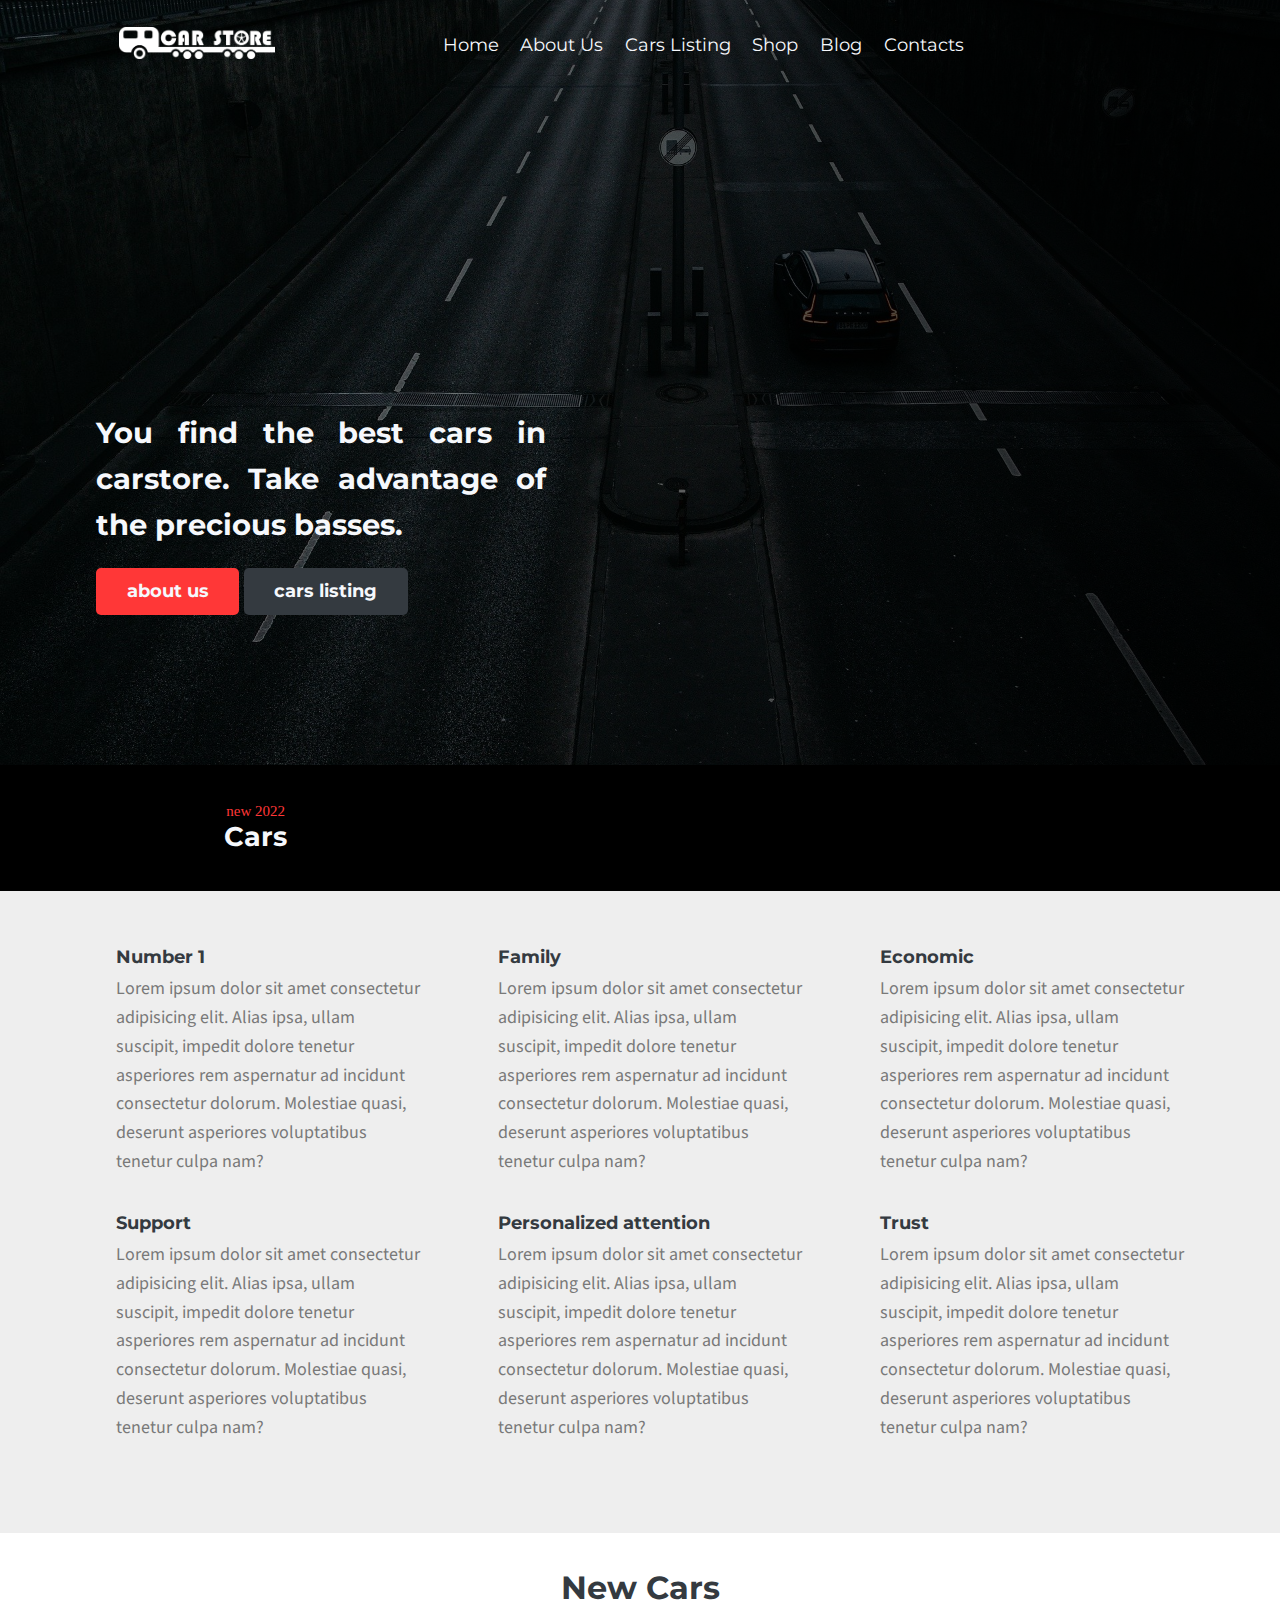
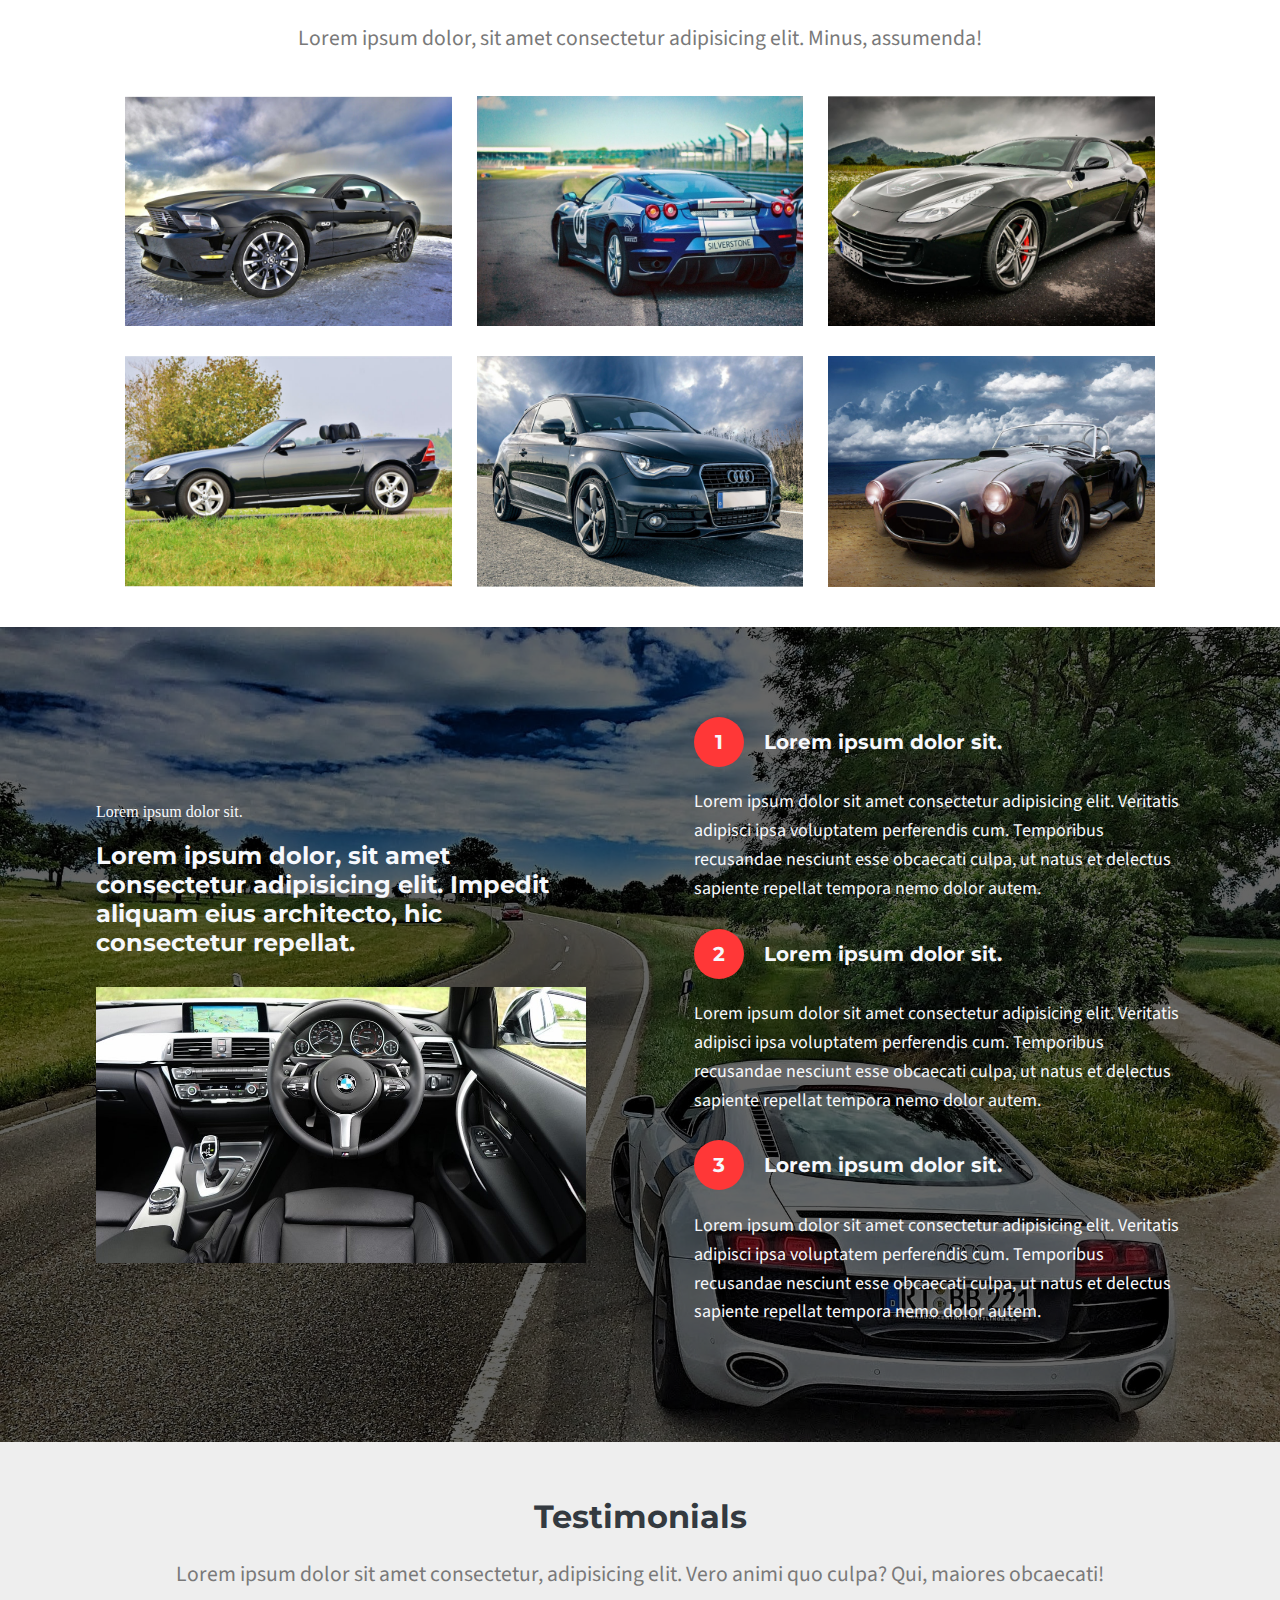
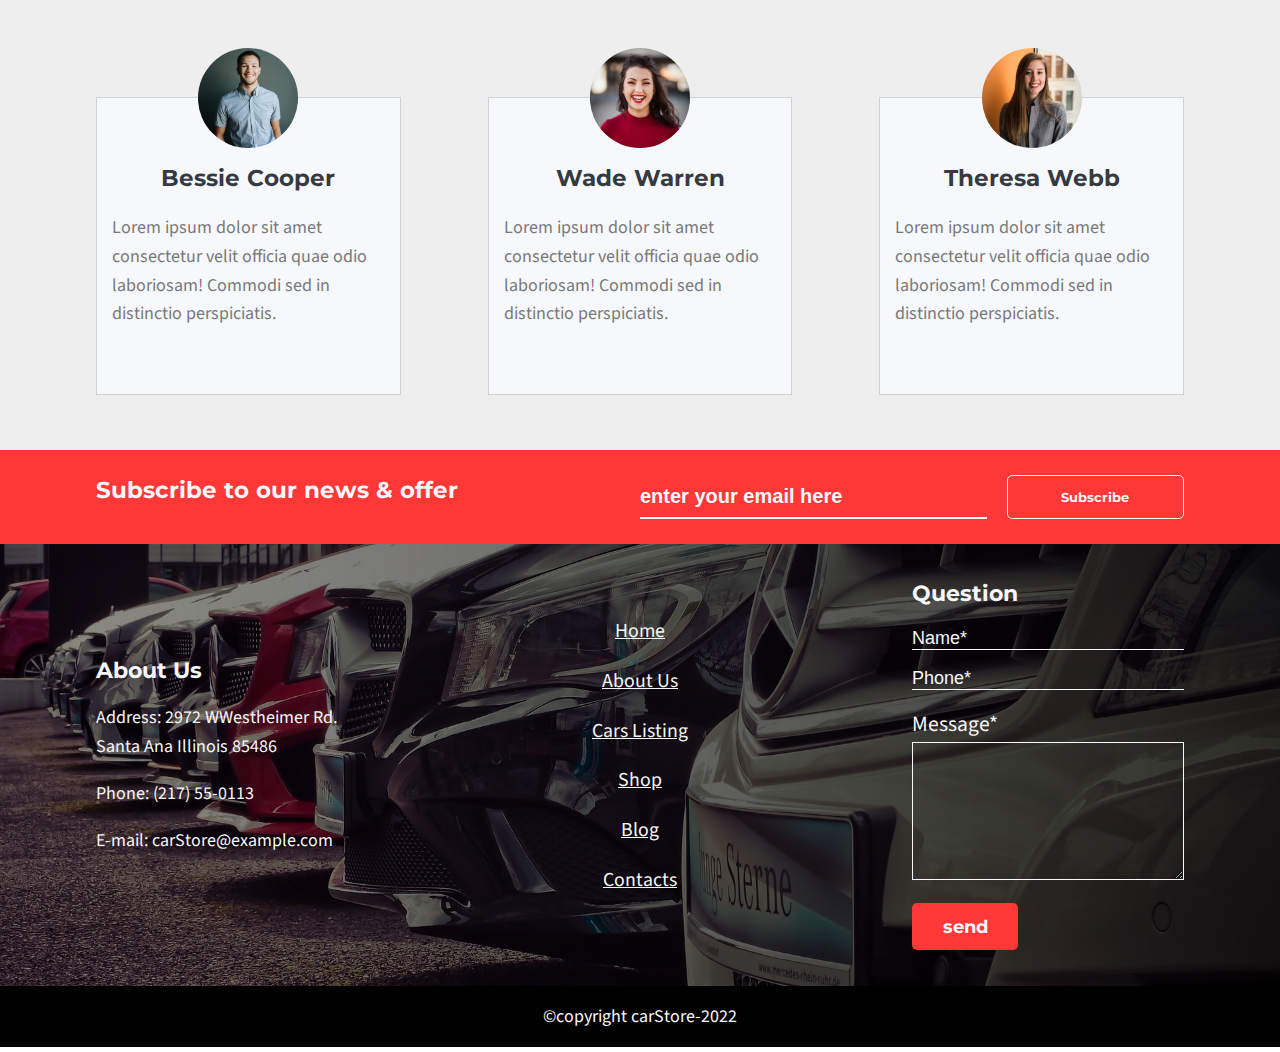
<file: index.html>
<!DOCTYPE html>
<html lang="en">
<head>
    <meta charset="UTF-8">
    <meta http-equiv="X-UA-Compatible" content="IE=edge">
    <meta name="viewport" content="width=device-width, initial-scale=1.0">
    <title>CarStore</title>
    <link rel="stylesheet" href="css/lightbox.min.css">
    <link rel="stylesheet" href="https://cdnjs.cloudflare.com/ajax/libs/font-awesome/6.1.1/css/all.min.css" integrity="sha512-KfkfwYDsLkIlwQp6LFnl8zNdLGxu9YAA1QvwINks4PhcElQSvqcyVLLD9aMhXd13uQjoXtEKNosOWaZqXgel0g==" crossorigin="anonymous" referrerpolicy="no-referrer" />
    <link rel="stylesheet" href="css/estilos.css">
</head>
<body>
    <header class="header headerHome">
        <div class="container">
            <div class="textHeader">
                <h1 class="textHeader__title">You find the best cars in carstore. Take advantage of the precious basses.</h1>
                <button class="textHeader__btnPrimary">about us</button>
                <button class="textHeader__btnSecondary">cars listing</button>
            </div>
        </div>
    </header>
    <div class="menuMovil">
        <div class="menuMovil__logo">
            <a href="index.html">
                <img src="img/logo.png" alt="Logo">
            </a>
        </div>
        <ul class="menuMovil__menu">
            <li class="navigationList">
                <a href="index.html" class="navigationLink">Home</a>
            </li>
            <li class="navigationList">
                <a href="about.html" class="navigationLink">About Us</a>
            </li>
            <li class="navigationList">
                <a href="carsListing.html" class="navigationLink">Cars Listing</a>
            </li>
            <li class="navigationList">
                <a href="shop.html" class="navigationLink">Shop</a>
            </li>
            <li class="navigationList">
                <a href="blog.html" class="navigationLink">Blog</a>
            </li>
            <li class="navigationList">
                <a href="contact.html" class="navigationLink">Contacts</a>
            </li>
        </ul>
        <i class="menuMovil__icon fa-solid fa-circle-xmark"></i>
    </div>
    <nav class="bar__navigation">
        <div class="container navigation">
            <i class="navigation__label fa-solid fa-bars"></i>
            <div class="navigation__logo">
                <a href="index.html">
                    <img src="img/logo.png" alt="Logo">
                </a>
            </div>

            <ul class="navigation__menu">
                <li class="navigationList">
                    <a href="index.html" class="navigationLink">Home</a>
                </li>
                <li class="navigationList">
                    <a href="about.html" class="navigationLink">About Us</a>
                </li>
                <li class="navigationList">
                    <a href="carsListing.html" class="navigationLink">Cars Listing</a>
                </li>
                <li class="navigationList">
                    <a href="shop.html" class="navigationLink">Shop</a>
                </li>
                <li class="navigationList">
                    <a href="blog.html" class="navigationLink">Blog</a>
                </li>
                <li class="navigationList">
                    <a href="contact.html" class="navigationLink">Contacts</a>
                </li>
            </ul>
            <ul class="navigation__car">
                <li class="submenu">
                    <a href="carShopping.html" class="">
                        <i class="icon fa-solid fa-cart-shopping"></i>
                    </a>
                
                    <div class="products">
                        <table class="products__table">
                            <caption class="title">Productos</caption>
                            <thead>
                                <tr>
                                    <th>Imagen</th>
                                    <th>Nombre</th>
                                    <th>Cantidad</th>
                                    <th>Precio</th>
                                </tr>
                            </thead>
                            <tbody>

                            </tbody>
                        
                        </table>
                        <p class="products__total"></p>
                        <button class="products__clear">
                            Vaciar Carrito
                        </button>
                    </div>
                </li>
            </ul>
           
        </div>
    </nav>

    <div class="marksCars">
        <div class="container">
            <div class="marks">
                <div class="textMark">
                    <small>new 2022</small>
                    <h2>Cars</h2>
                </div>
                <div class="iconMarks">
                    <i class="fas fa-car"></i>
                    <i class="fas fa-truck"></i>
                    <i class="fas fa-motorcycle"></i>
                    <i class="fas fa-truck-pickup"></i>
                    <i class="fas fa-truck-moving"></i>
                    <i class="fas fa-taxi"></i>
                    <i class="fas fa-car-side"></i>
                </div>
            </div>
        </div>
    </div>

    <div class="leadBackground">
        <div class="container">
            <div class="icons">
                <div class="icons__container">
                    <i class="fas fa-medal icons__icon"></i>
                    <div class="icons__content">
                        <h3 class="icons__title">Number 1</h3>
                        <p class="icons__text">
                            Lorem ipsum dolor sit amet consectetur adipisicing elit. Alias ipsa, ullam suscipit, impedit dolore tenetur asperiores rem aspernatur ad incidunt consectetur dolorum. Molestiae quasi, deserunt asperiores voluptatibus tenetur culpa nam?
                        </p>
                    </div>
                </div>
                <div class="icons__container">
                    <i class="fas fa-users icons__icon"></i>
                    <div class="icons__content">
                        <h3 class="icons__title">Family</h3>
                        <p class="icons__text">
                            Lorem ipsum dolor sit amet consectetur adipisicing elit. Alias ipsa, ullam suscipit, impedit dolore tenetur asperiores rem aspernatur ad incidunt consectetur dolorum. Molestiae quasi, deserunt asperiores voluptatibus tenetur culpa nam?
                        </p>
                    </div>
                </div>
                <div class="icons__container">
                    <i class="fas fa-hand-holding-usd icons__icon"></i>
                    <div class="icons__content">
                        <h3 class="icons__title">Economic</h3>
                        <p class="icons__text">
                            Lorem ipsum dolor sit amet consectetur adipisicing elit. Alias ipsa, ullam suscipit, impedit dolore tenetur asperiores rem aspernatur ad incidunt consectetur dolorum. Molestiae quasi, deserunt asperiores voluptatibus tenetur culpa nam?
                        </p>
                    </div>
                </div>
                <div class="icons__container">
                    <i class="fas fa-tools icons__icon"></i>
                    <div class="icons__content">
                        <h3 class="icons__title">Support</h3>
                        <p class="icons__text">
                            Lorem ipsum dolor sit amet consectetur adipisicing elit. Alias ipsa, ullam suscipit, impedit dolore tenetur asperiores rem aspernatur ad incidunt consectetur dolorum. Molestiae quasi, deserunt asperiores voluptatibus tenetur culpa nam?
                        </p>
                    </div>
                </div>
                <div class="icons__container">
                    <i class="far fa-comments icons__icon"></i>
                    <div class="icons__content">
                        <h3 class="icons__title">Personalized attention</h3>
                        <p class="icons__text">
                            Lorem ipsum dolor sit amet consectetur adipisicing elit. Alias ipsa, ullam suscipit, impedit dolore tenetur asperiores rem aspernatur ad incidunt consectetur dolorum. Molestiae quasi, deserunt asperiores voluptatibus tenetur culpa nam?
                        </p>
                    </div>
                </div>
                <div class="icons__container">
                    <i class="far fa-handshake icons__icon"></i>
                    <div class="icons__content">
                        <h3 class="icons__title">Trust</h3>
                        <p class="icons__text">
                            Lorem ipsum dolor sit amet consectetur adipisicing elit. Alias ipsa, ullam suscipit, impedit dolore tenetur asperiores rem aspernatur ad incidunt consectetur dolorum. Molestiae quasi, deserunt asperiores voluptatibus tenetur culpa nam?
                        </p>
                    </div>
                </div>
                
            </div>
        </div>
    </div>

    <div class="container">
        <div class="newCars">
            <div class="newCars__header">
                <h2 class="newCars__title">
                    New Cars
                </h2>
                <p class="newCars__description">Lorem ipsum dolor, sit amet consectetur adipisicing elit. Minus, assumenda!</p>
            </div>
            <div class="newCars__images">
                <a data-lightbox="mygallery" class="newCars__data" data-title="Car 1" href="img/car1.jpg"><img src="img/car1.jpg" class="newCars__image" alt="auto1"></a>
                <a data-lightbox="mygallery" class="newCars__data" data-title="Car 2" href="img/car2.jpg"><img src="img/car2.jpg" class="newCars__image" alt="auto2"></a>
                <a data-lightbox="mygallery" class="newCars__data" data-title="Car 3" href="img/car3.jpg"><img src="img/car3.jpg" class="newCars__image" alt="auto3"></a>
                <a data-lightbox="mygallery" class="newCars__data" data-title="Car 4" href="img/car4.jpg"><img src="img/car4.jpg" class="newCars__image" alt="auto4"></a>
                <a data-lightbox="mygallery" class="newCars__data" data-title="Car 5" href="img/car5.jpg"><img src="img/car5.jpg" class="newCars__image" alt="auto5"></a>
                <a data-lightbox="mygallery" class="newCars__data" data-title="Car 6" href="img/car6.jpg"><img src="img/car6.jpg" class="newCars__image" alt="auto6"></a>
            </div>            
        </div>
    </div>

    <div class="parallax">
        <div class="container">
            <div class="contentParallax">
                <div class="contentParallax__left">
        
                        <small class="contentParallax__small">Lorem ipsum dolor sit.</small>
                        <h3 class="contentParallax__title">Lorem ipsum dolor, sit amet consectetur adipisicing elit. Impedit aliquam eius architecto, hic consectetur repellat.</h3>
                        <img src="img/parallax__image-min.jpg" class="contentParallax__image" alt="parallax">
                    
                </div>
                <div class="contentParallax__right">
                    <div class="step">
                        <div class="step__title">
                            <span>1</span>
                            <h4>Lorem ipsum dolor sit.</h4>
                        </div>
                        <div class="step__content">
                            <p>Lorem ipsum dolor sit amet consectetur adipisicing elit. Veritatis adipisci ipsa voluptatem perferendis cum. Temporibus recusandae nesciunt esse obcaecati culpa, ut natus et delectus sapiente repellat tempora nemo dolor autem.</p>
                        </div>
                    </div>
                    <div class="step">
                        <div class="step__title">
                            <span>2</span>
                            <h4>Lorem ipsum dolor sit.</h4>
                        </div>
                        <div class="step__content">
                            <p>Lorem ipsum dolor sit amet consectetur adipisicing elit. Veritatis adipisci ipsa voluptatem perferendis cum. Temporibus recusandae nesciunt esse obcaecati culpa, ut natus et delectus sapiente repellat tempora nemo dolor autem.</p>
                        </div>
                    </div>
                    <div class="step">
                        <div class="step__title">
                            <span>3</span>
                            <h4>Lorem ipsum dolor sit.</h4>
                        </div>
                        <div class="step__content">
                            <p>Lorem ipsum dolor sit amet consectetur adipisicing elit. Veritatis adipisci ipsa voluptatem perferendis cum. Temporibus recusandae nesciunt esse obcaecati culpa, ut natus et delectus sapiente repellat tempora nemo dolor autem.</p>
                        </div>
                    </div>
                </div>
            </div>
        </div>
    </div>

    <div class="leadBackground">
        <div class="container">
            <div class="testimonials">
                <h2 class="testimonials__title">Testimonials</h2>
                <p class="testimonials__description">Lorem ipsum dolor sit amet consectetur, adipisicing elit. Vero animi quo culpa? Qui, maiores obcaecati!</p>
            </div>
            <div class="peopleCards">
                <div class="peopleCard">
                    <img src="img/dev1-min.jpg" class="peopleCard__image" alt="">
                    <div class="peopleCard__content">
                        <h3 class="peopleCard__title">Bessie Cooper</h3>
                        <p class="peopleCard__description">Lorem ipsum dolor sit amet consectetur velit officia quae odio laboriosam! Commodi sed in distinctio perspiciatis.</p>
                    </div>
                </div>
                <div class="peopleCard">
                    <img src="img/dev2-min.jpg" class="peopleCard__image" alt="">
                    <div class="peopleCard__content">
                        <h3 class="peopleCard__title">Wade Warren</h3>
                        <p class="peopleCard__description">Lorem ipsum dolor sit amet consectetur velit officia quae odio laboriosam! Commodi sed in distinctio perspiciatis.</p>
                    </div>
                </div>
                <div class="peopleCard">
                    <img src="img/dev4-min.jpg" class="peopleCard__image" alt="">
                    <div class="peopleCard__content">
                        <h3 class="peopleCard__title">Theresa Webb</h3>
                        <p class="peopleCard__description">Lorem ipsum dolor sit amet consectetur velit officia quae odio laboriosam! Commodi sed in distinctio perspiciatis.</p>
                    </div>
                </div>

            </div>
        </div>
    </div>
    
    <div class="subscriptionContainer">
        <div class="container">
            <div class="subscription">
                <h2 class="subscription__title">Subscribe to our news & offer</h2>
                <div class="formSubscription">
                    <form autocomplete="off" class="form">
                        <input type="email" class="form__email" name="email" placeholder="enter your email here">
                        <input type="submit" class="form__submit" value="Subscribe">
                    </form>
                </div>
            </div>
        </div>
    </div>

    <footer>
        <div class="container detailsFooter">
            <div class="detailsFooter__about">
                <h4 class="title">About Us</h4>
                <p class="text">Address: 2972 WWestheimer Rd. Santa Ana Illinois 85486</p>
                <p class="text">Phone: (217) 55-0113</p>
                <p class="text">E-mail: carStore@example.com</p>
                <div class="networks">
                    <i class="icon fa-brands fa-youtube"></i>
                    <i class="icon fa-brands fa-facebook-f"></i>
                    <i class="icon fa-brands fa-twitter"></i>
                    <i class="icon fa-brands fa-instagram"></i>
                </div>
            </div>
            <ul class="detailsFooter__menu">
                <li class="navigationList">
                    <a href="index.html" class="navigationLink">Home</a>
                </li>
                <li class="navigationList">
                    <a href="about.html" class="navigationLink">About Us</a>
                </li>
                <li class="navigationList">
                    <a href="carsListing.html" class="navigationLink">Cars Listing</a>
                </li>
                <li class="navigationList">
                    <a href="shop.html" class="navigationLink">Shop</a>
                </li>
                <li class="navigationList">
                    <a href="blog.html" class="navigationLink">Blog</a>
                </li>
                <li class="navigationList">
                    <a href="contact.html" class="navigationLink">Contacts</a>
                </li>
            </ul>

            <div class="detailsFooter__form">
                <h3 class="title">Question</h3>
                <form class="form" autocomplete="off">
                    <input type="text" class="input" name="name" placeholder="Name*">
                    <input type="number" class="input" name="phone" placeholder="Phone*">
                    <label for="message" class="label">Message*</label>
                    <textarea name="message" class="message" id="message" cols="30" rows="5"></textarea>
                    <input class="button" type="submit" value="send">
                </form>
            </div>
            
        </div>
        <p class="copy">
            &copy;copyright carStore-2022
        </p>
    </footer>
    <i class="goTop fa-solid fa-circle-chevron-up"></i>
    <script src="js/lightbox-plus-jquery.min.js"></script>
    <script src="js/generales.js"></script>
    <script src="js/index.js"></script>
</body>
</html>
</file>
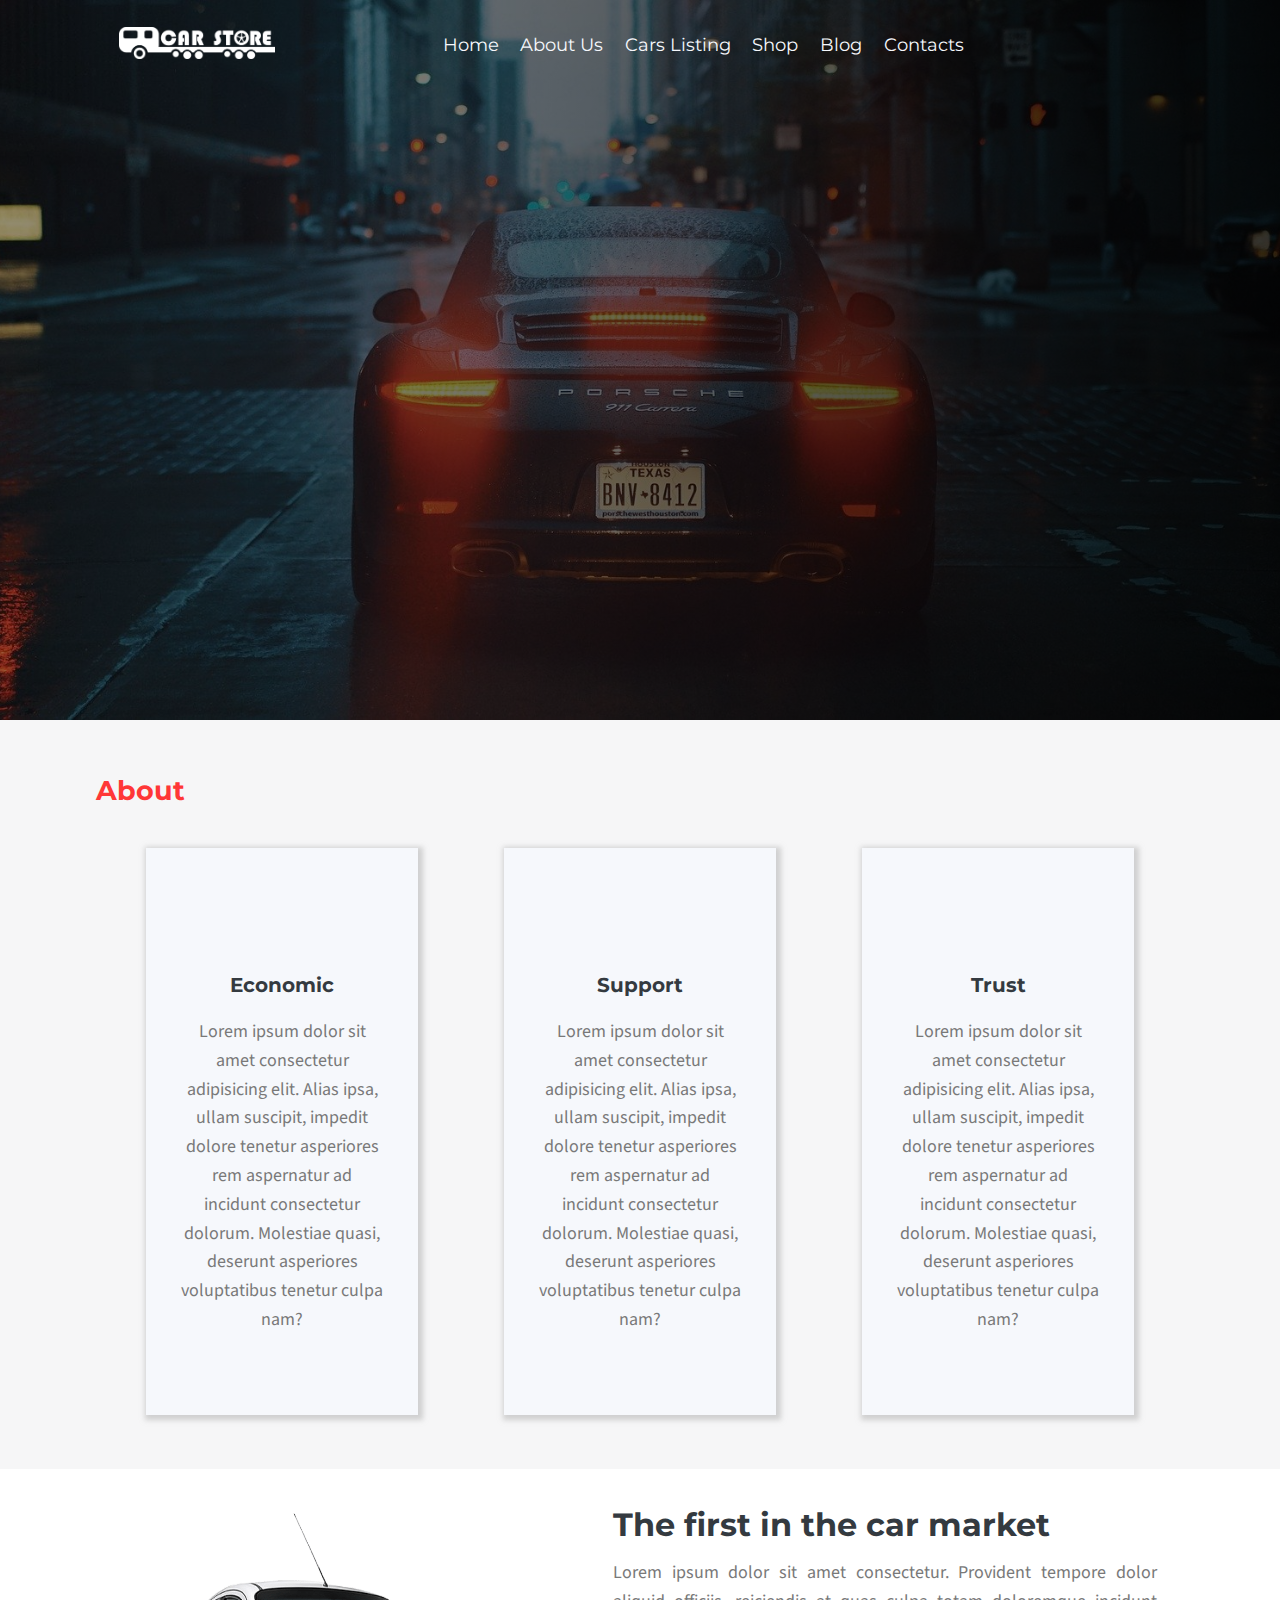
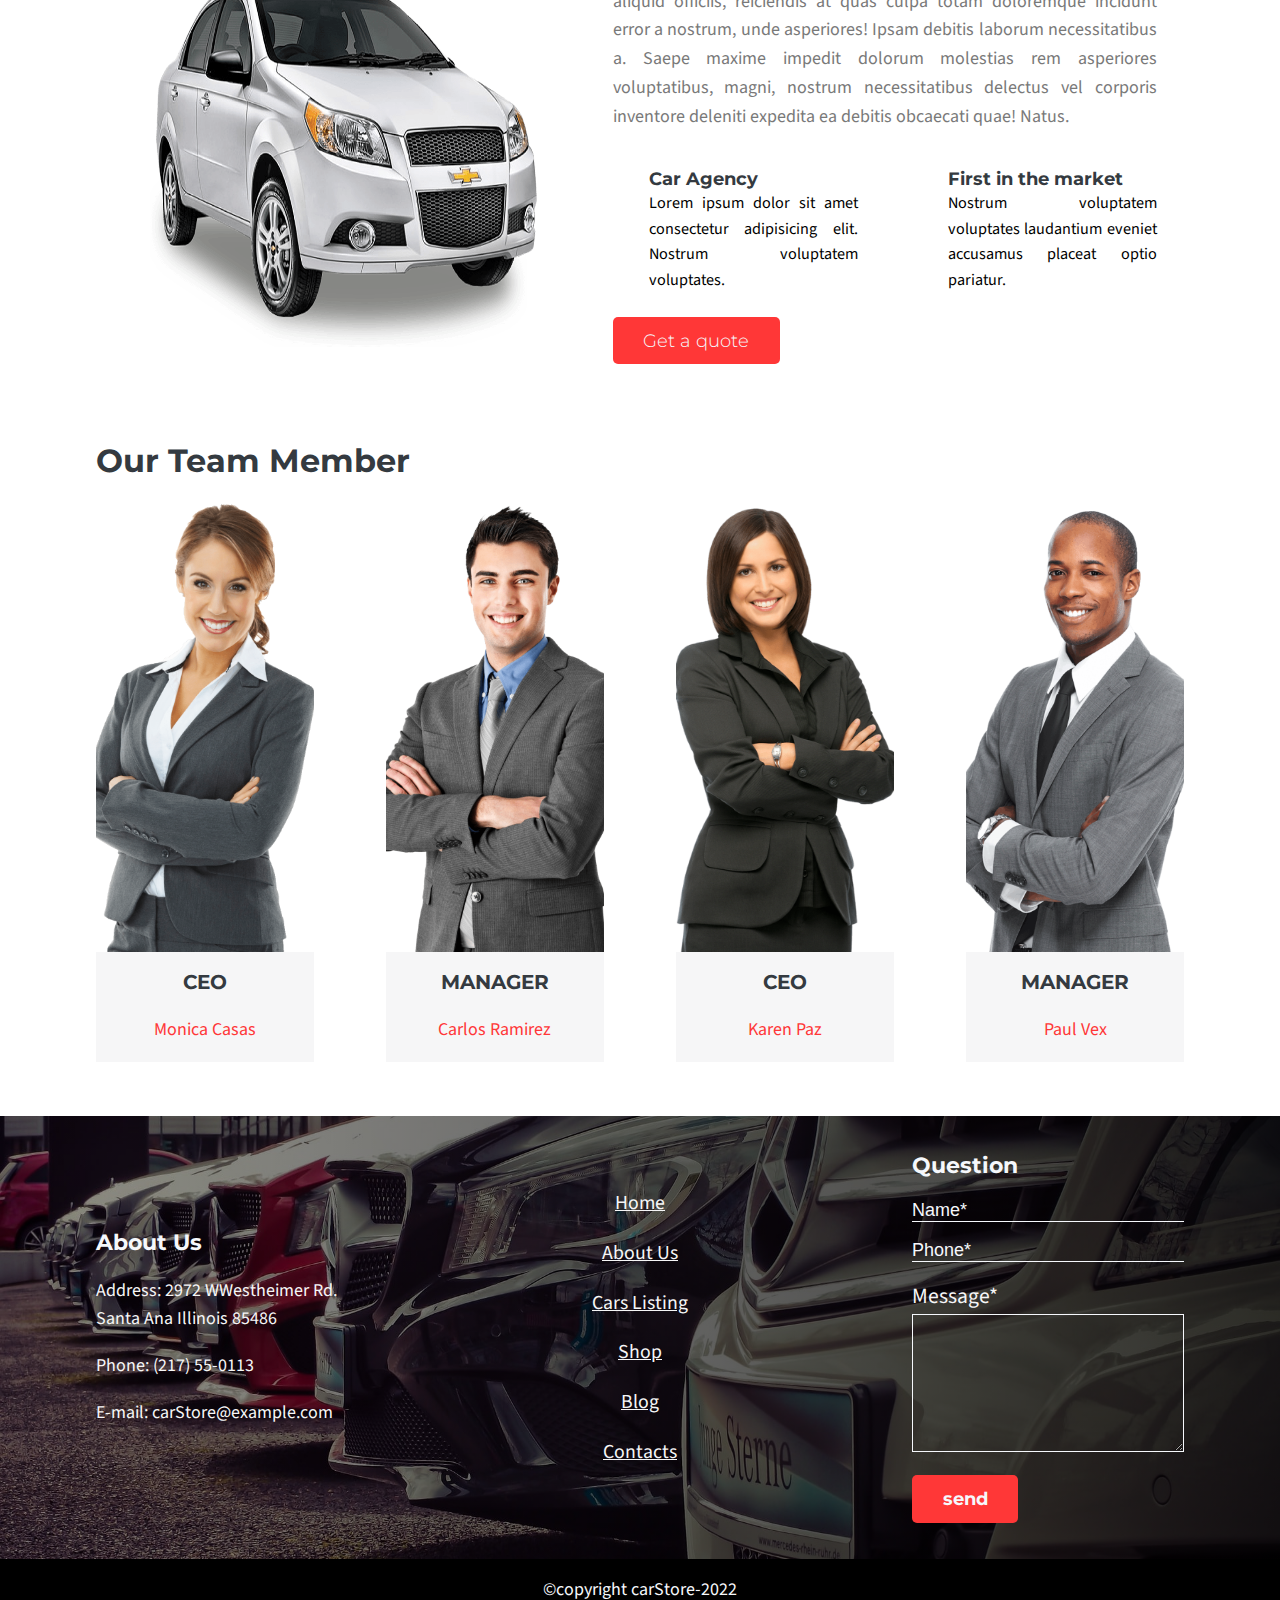
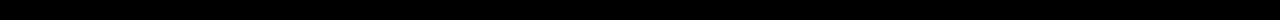
<file: about.html>
<!DOCTYPE html>
<html lang="en">
<head>
    <meta charset="UTF-8">
    <meta http-equiv="X-UA-Compatible" content="IE=edge">
    <meta name="viewport" content="width=device-width, initial-scale=1.0">
    <title>About- CarStore</title>
    <link rel="stylesheet" href="https://cdnjs.cloudflare.com/ajax/libs/font-awesome/6.1.1/css/all.min.css" integrity="sha512-KfkfwYDsLkIlwQp6LFnl8zNdLGxu9YAA1QvwINks4PhcElQSvqcyVLLD9aMhXd13uQjoXtEKNosOWaZqXgel0g==" crossorigin="anonymous" referrerpolicy="no-referrer" />
    <link rel="stylesheet" href="css/estilos.css">
</head>
<body>
    <header class="header headerAbout">
        
    </header>
    <div class="menuMovil">
        <div class="menuMovil__logo">
            <a href="index.html">
                <img src="img/logo.png" alt="Logo">
            </a>
        </div>
        <ul class="menuMovil__menu">
            <li class="navigationList">
                <a href="index.html" class="navigationLink">Home</a>
            </li>
            <li class="navigationList">
                <a href="about.html" class="navigationLink">About Us</a>
            </li>
            <li class="navigationList">
                <a href="carsListing.html" class="navigationLink">Cars Listing</a>
            </li>
            <li class="navigationList">
                <a href="shop.html" class="navigationLink">Shop</a>
            </li>
            <li class="navigationList">
                <a href="blog.html" class="navigationLink">Blog</a>
            </li>
            <li class="navigationList">
                <a href="contact.html" class="navigationLink">Contacts</a>
            </li>
        </ul>
        <i class="menuMovil__icon fa-solid fa-circle-xmark"></i>
    </div>
    <nav class="bar__navigation">
        <div class="container navigation">
            <i class="navigation__label fa-solid fa-bars"></i>
            <div class="navigation__logo">
                <a href="index.html">
                    <img src="img/logo.png" alt="Logo">
                </a>
            </div>

            <ul class="navigation__menu">
                <li class="navigationList">
                    <a href="index.html" class="navigationLink">Home</a>
                </li>
                <li class="navigationList">
                    <a href="about.html" class="navigationLink">About Us</a>
                </li>
                <li class="navigationList">
                    <a href="carsListing.html" class="navigationLink">Cars Listing</a>
                </li>
                <li class="navigationList">
                    <a href="shop.html" class="navigationLink">Shop</a>
                </li>
                <li class="navigationList">
                    <a href="blog.html" class="navigationLink">Blog</a>
                </li>
                <li class="navigationList">
                    <a href="contact.html" class="navigationLink">Contacts</a>
                </li>
            </ul>
            <ul class="navigation__car">
                <li class="submenu">
                    <a href="carShopping.html" class="">
                        <i class="icon fa-solid fa-cart-shopping"></i>
                    </a>
                
                    <div class="products">
                        <table class="products__table">
                            <caption class="title">Productos</caption>
                            <thead>
                                <tr>
                                    <th>Imagen</th>
                                    <th>Nombre</th>
                                    <th>Cantidad</th>
                                    <th>Precio</th>
                                </tr>
                            </thead>
                            <tbody>

                            </tbody>
                        
                        </table>
                        <p class="products__total"></p>
                        <button class="products__clear">
                            Vaciar Carrito
                        </button>
                    </div>
                </li>
            </ul>
           
        </div>
    </nav>
    <main class="main">
        <section class="leadBackground about">
            <div class="container">
            <h2 class="about__title">About</h2>
                    <div class="iconsAbout">
                        <div class="iconsAbout__container">
                            <i class="fas fa-hand-holding-usd iconsAbout__icon"></i>
                                <h3 class="iconsAbout__title">Economic</h3>
                                <p class="iconsAbout__text">
                                    Lorem ipsum dolor sit amet consectetur adipisicing elit. Alias ipsa, ullam suscipit, impedit dolore tenetur asperiores rem aspernatur ad incidunt consectetur dolorum. Molestiae quasi, deserunt asperiores voluptatibus tenetur culpa nam?
                                </p>
                            
                        </div>
                        <div class="iconsAbout__container">
                            <i class="fas fa-tools iconsAbout__icon"></i>
                                <h3 class="iconsAbout__title">Support</h3>
                                <p class="iconsAbout__text">
                                    Lorem ipsum dolor sit amet consectetur adipisicing elit. Alias ipsa, ullam suscipit, impedit dolore tenetur asperiores rem aspernatur ad incidunt consectetur dolorum. Molestiae quasi, deserunt asperiores voluptatibus tenetur culpa nam?
                                </p>
                        </div>
                        <div class="iconsAbout__container">
                            <i class="far fa-handshake iconsAbout__icon"></i>
                                <h3 class="iconsAbout__title">Trust</h3>
                                <p class="iconsAbout__text">
                                    Lorem ipsum dolor sit amet consectetur adipisicing elit. Alias ipsa, ullam suscipit, impedit dolore tenetur asperiores rem aspernatur ad incidunt consectetur dolorum. Molestiae quasi, deserunt asperiores voluptatibus tenetur culpa nam?
                                </p>
                        </div>                        
                    </div>
                </div>
        </section>
        <div class="container firstMarket">
            <img src="img/carTransparent-min.png" class="firstMarket__image" alt="">
            <section class="firstMarket__content">
                <h2 class="firstMarket__title">The first in the car market</h2>
                <p class="firstMarket__text">Lorem ipsum dolor sit amet consectetur. Provident tempore dolor aliquid officiis, reiciendis at quas culpa totam doloremque incidunt error a nostrum, unde asperiores! Ipsam debitis laborum necessitatibus a.
                Saepe maxime impedit dolorum molestias rem asperiores voluptatibus, magni, nostrum necessitatibus delectus vel corporis inventore deleniti expedita ea debitis obcaecati quae! Natus.</p>
                <div class="details">
                    <div class="details__car">
                        <i class="fa-solid fa-car details__icon"></i>
                        <div class="details__left">
                            <h4 class="details__title">Car Agency</h4>
                            <p class="details__text">
                                Lorem ipsum dolor sit amet consectetur adipisicing elit. Nostrum voluptatem voluptates.
                            </p>
                        </div>
                    </div>
                    <div class="details__car">
                        <i class="fa-solid fa-1 details__icon"></i>
                        <div class="details__right">
                            <h4 class="details__title">First in the market</h4>
                            <p class="details__text">
                                Nostrum voluptatem voluptates laudantium eveniet accusamus placeat optio pariatur.
                            </p>
                        </div>
                    </div>
                </div>
                <a href="#" class="firstMarket__button">Get a quote</a>
            </section>
        </div>

        <section class="container ourTeam">
            <h2 class="ourTeam__title">Our Team Member</h2>
            <div class="teams">
                <div class="team">
                    <img src="img/employee3-min.png" class="team__image" alt="CEO">
                    <div class="team__details">
                        <h3 class="team__load">CEO</h3>
                        <p class="team__name">Monica Casas</p>
                    </div>
                </div>
                <div class="team">
                    <img src="img/employee1-min.png" class="team__image" alt="MANAGER">
                    <div class="team__details">
                        <h3 class="team__load">MANAGER</h3>
                        <p class="team__name">Carlos Ramirez</p>
                    </div>
                </div>
                <div class="team">
                    <img src="img/employee4-min.png" class="team__image" alt="CEO">
                    <div class="team__details">
                        <h3 class="team__load">CEO</h3>
                        <p class="team__name">Karen Paz</p>
                    </div>
                </div>
                <div class="team">
                    <img src="img/employee2-min.png" class="team__image" alt="CEO">
                    <div class="team__details">
                        <h3 class="team__load">MANAGER</h3>
                        <p class="team__name">Paul Vex</p>
                    </div>
                </div>
            </div>
        </section>

    </main>
    <footer>
        <div class="container detailsFooter">
            <div class="detailsFooter__about">
                <h4 class="title">About Us</h4>
                <p class="text">Address: 2972 WWestheimer Rd. Santa Ana Illinois 85486</p>
                <p class="text">Phone: (217) 55-0113</p>
                <p class="text">E-mail: carStore@example.com</p>
                <div class="networks">
                    <i class="icon fa-brands fa-youtube"></i>
                    <i class="icon fa-brands fa-facebook-f"></i>
                    <i class="icon fa-brands fa-twitter"></i>
                    <i class="icon fa-brands fa-instagram"></i>
                </div>
            </div>
            <ul class="detailsFooter__menu">
                <li class="navigationList">
                    <a href="index.html" class="navigationLink">Home</a>
                </li>
                <li class="navigationList">
                    <a href="about.html" class="navigationLink">About Us</a>
                </li>
                <li class="navigationList">
                    <a href="carsListing.html" class="navigationLink">Cars Listing</a>
                </li>
                <li class="navigationList">
                    <a href="shop.html" class="navigationLink">Shop</a>
                </li>
                <li class="navigationList">
                    <a href="blog.html" class="navigationLink">Blog</a>
                </li>
                <li class="navigationList">
                    <a href="contact.html" class="navigationLink">Contacts</a>
                </li>
            </ul>

            <div class="detailsFooter__form">
                <h3 class="title">Question</h3>
                <form class="form" autocomplete="off">
                    <input type="text" class="input" name="name" placeholder="Name*">
                    <input type="number" class="input" name="phone" placeholder="Phone*">
                    <label for="message" class="label">Message*</label>
                    <textarea name="message" class="message" id="message" cols="30" rows="5"></textarea>
                    <input class="button" type="submit" value="send">
                </form>
            </div>
            
        </div>
        <p class="copy">
            &copy;copyright carStore-2022
        </p>
    </footer>
    <i class="goTop fa-solid fa-circle-chevron-up"></i>
    <script src="js/generales.js"></script>
    <script src="js/index.js"></script>
</body>
</html>
</file>
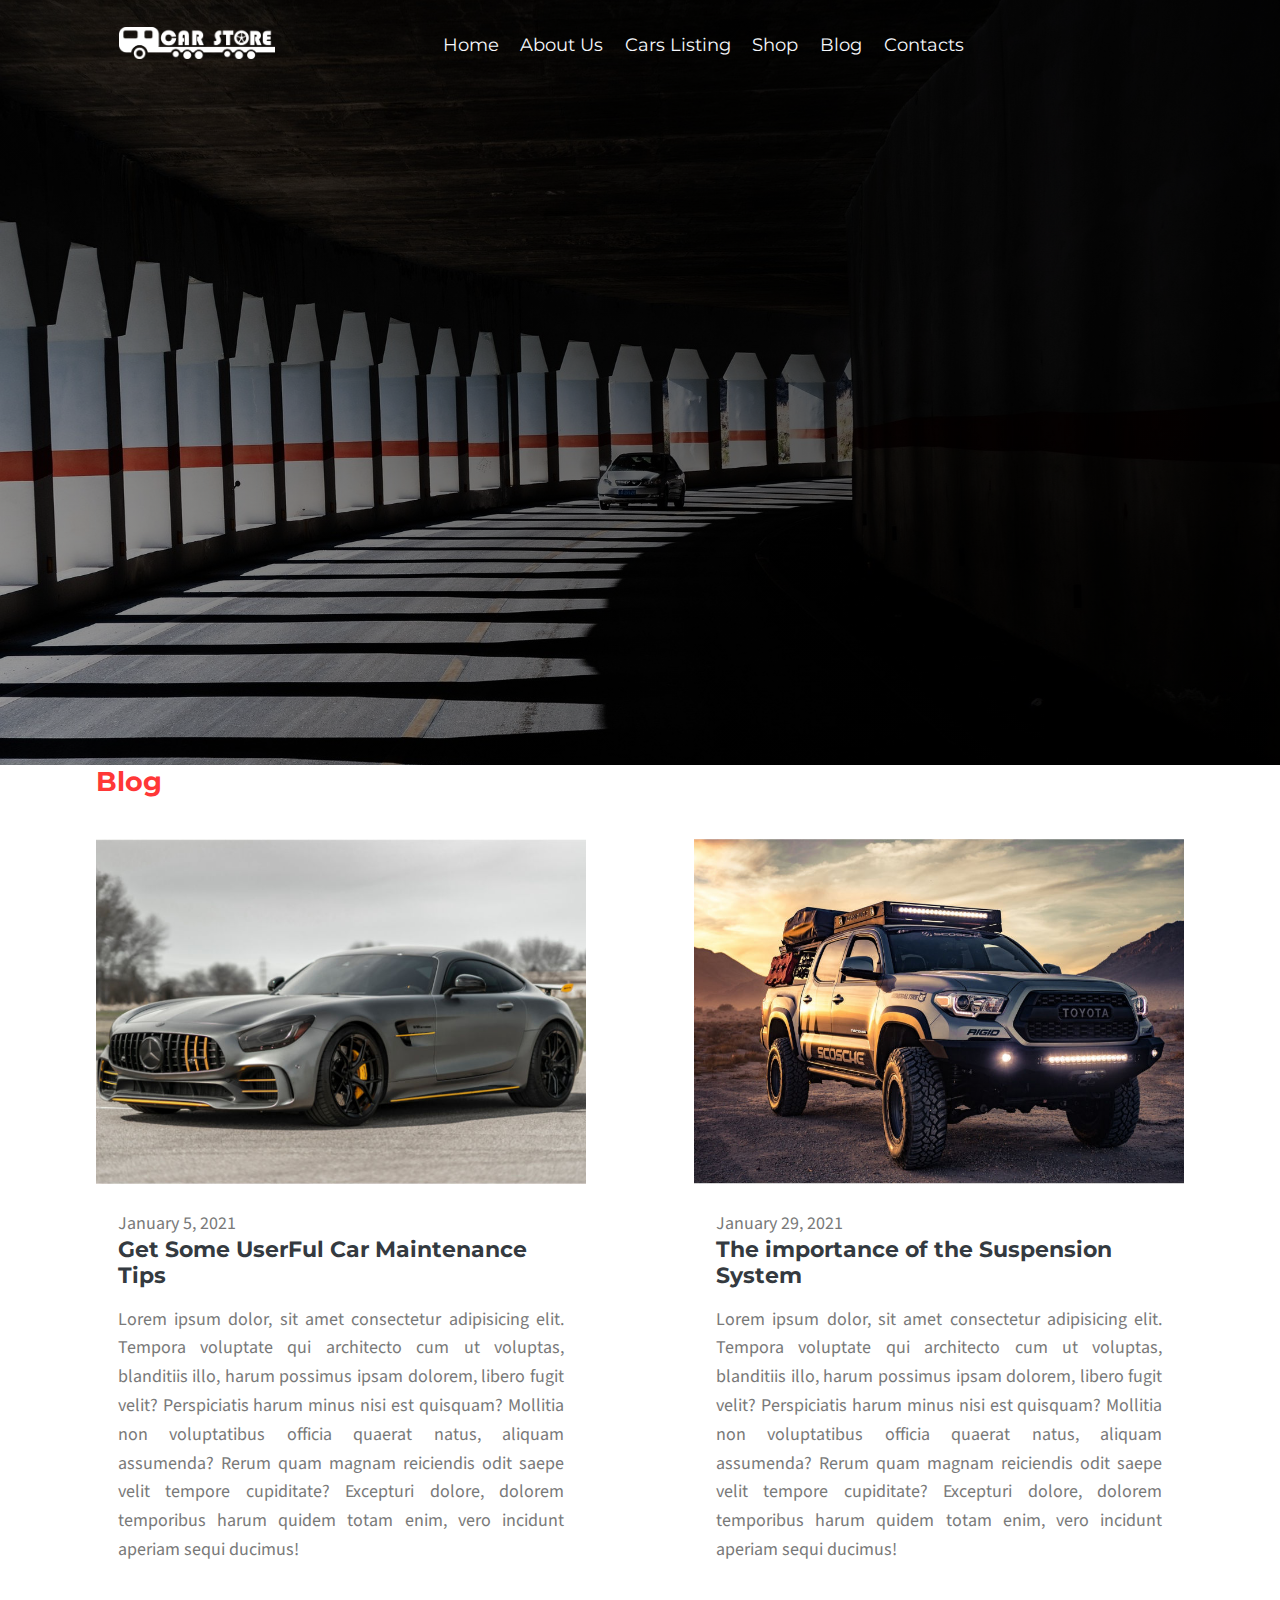
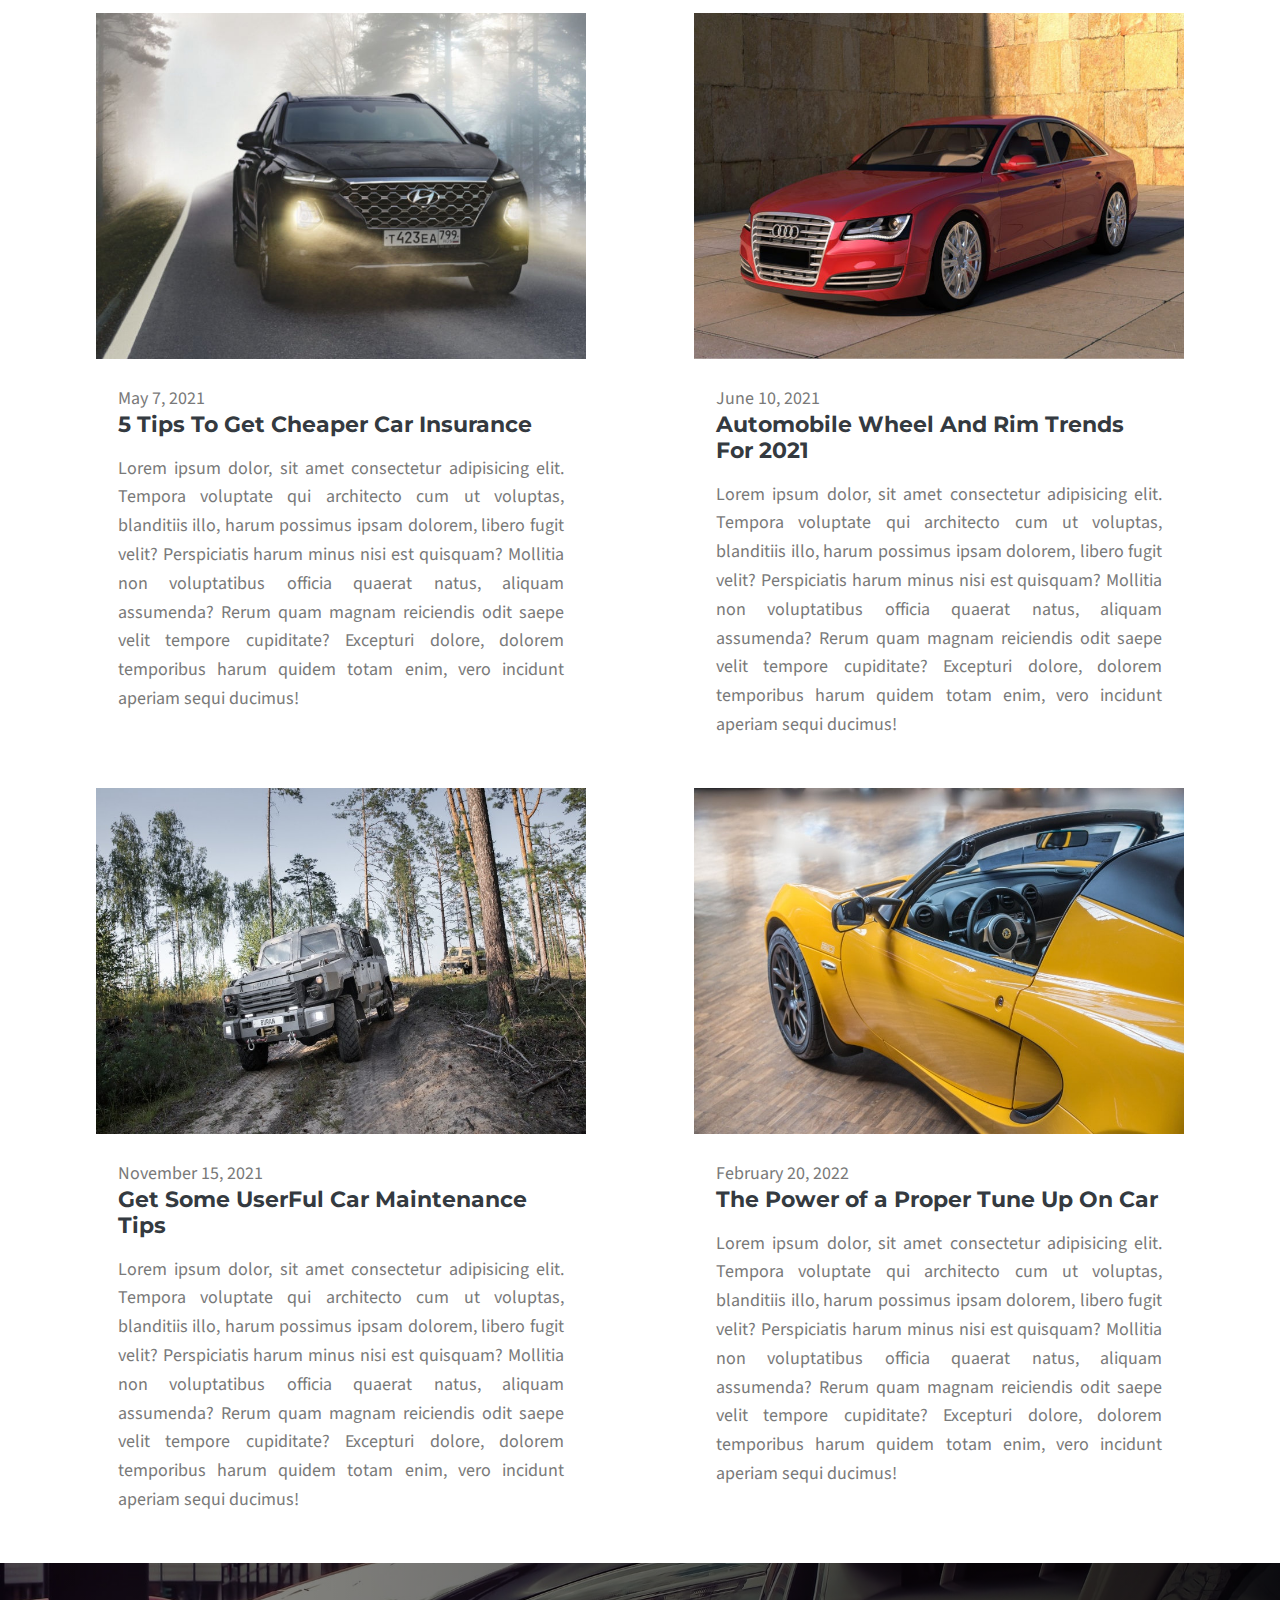
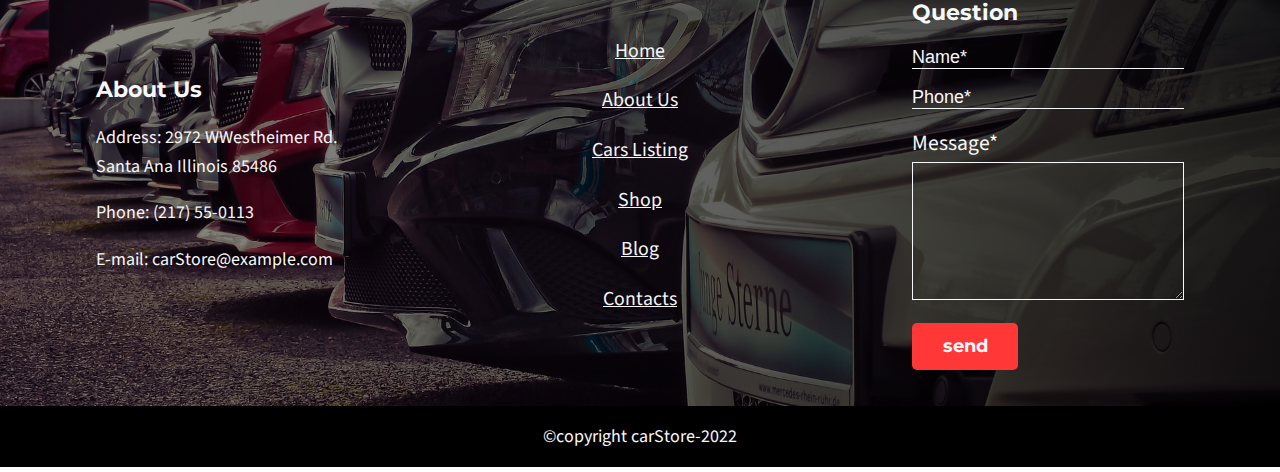
<file: blog.html>
<!DOCTYPE html>
<html lang="en">
<head>
    <meta charset="UTF-8">
    <meta http-equiv="X-UA-Compatible" content="IE=edge">
    <meta name="viewport" content="width=device-width, initial-scale=1.0">
    <title>blog - carStore</title>
    <link rel="stylesheet" href="https://cdnjs.cloudflare.com/ajax/libs/font-awesome/6.1.1/css/all.min.css" integrity="sha512-KfkfwYDsLkIlwQp6LFnl8zNdLGxu9YAA1QvwINks4PhcElQSvqcyVLLD9aMhXd13uQjoXtEKNosOWaZqXgel0g==" crossorigin="anonymous" referrerpolicy="no-referrer" />
    <link rel="stylesheet" href="css/estilos.css">
</head>
<body>
    <header class="header headerBlog">
        
    </header>
    <div class="menuMovil">
        <div class="menuMovil__logo">
            <a href="index.html">
                <img src="img/logo.png" alt="Logo">
            </a>
        </div>
        <ul class="menuMovil__menu">
            <li class="navigationList">
                <a href="index.html" class="navigationLink">Home</a>
            </li>
            <li class="navigationList">
                <a href="about.html" class="navigationLink">About Us</a>
            </li>
            <li class="navigationList">
                <a href="carsListing.html" class="navigationLink">Cars Listing</a>
            </li>
            <li class="navigationList">
                <a href="shop.html" class="navigationLink">Shop</a>
            </li>
            <li class="navigationList">
                <a href="blog.html" class="navigationLink">Blog</a>
            </li>
            <li class="navigationList">
                <a href="contact.html" class="navigationLink">Contacts</a>
            </li>
        </ul>
        <i class="menuMovil__icon fa-solid fa-circle-xmark"></i>
    </div>
    <nav class="bar__navigation">
        <div class="container navigation">
            <i class="navigation__label fa-solid fa-bars"></i>
            <div class="navigation__logo">
                <a href="index.html">
                    <img src="img/logo.png" alt="Logo">
                </a>
            </div>

            <ul class="navigation__menu">
                <li class="navigationList">
                    <a href="index.html" class="navigationLink">Home</a>
                </li>
                <li class="navigationList">
                    <a href="about.html" class="navigationLink">About Us</a>
                </li>
                <li class="navigationList">
                    <a href="carsListing.html" class="navigationLink">Cars Listing</a>
                </li>
                <li class="navigationList">
                    <a href="shop.html" class="navigationLink">Shop</a>
                </li>
                <li class="navigationList">
                    <a href="blog.html" class="navigationLink">Blog</a>
                </li>
                <li class="navigationList">
                    <a href="contact.html" class="navigationLink">Contacts</a>
                </li>
            </ul>
            <ul class="navigation__car">
                <li class="submenu">
                    <a href="carShopping.html" class="">
                        <i class="icon fa-solid fa-cart-shopping"></i>
                    </a>
                
                    <div class="products">
                        <table class="products__table">
                            <caption class="title">Productos</caption>
                            <thead>
                                <tr>
                                    <th>Imagen</th>
                                    <th>Nombre</th>
                                    <th>Cantidad</th>
                                    <th>Precio</th>
                                </tr>
                            </thead>
                            <tbody>

                            </tbody>
                        
                        </table>
                        <p class="products__total"></p>
                        <button class="products__clear">
                            Vaciar Carrito
                        </button>
                    </div>
                </li>
            </ul>
           
        </div>
    </nav>
    <main class="main">
        <section class="container blog">
            <h2 class="blog__title">
                Blog
            </h2>
            <div class="blog__articles">
                <article class="article">
                    <img src="img/blog1.jpg" class="article__image" alt="blog 1">
                    <div class="article__content">
                        <span class="article__date"><i class="fa-regular fa-calendar"></i> January 5, 2021</span>
                        <h3 class="article__title">Get Some UserFul Car Maintenance Tips</h3>
                        <p class="article__text">
                            Lorem ipsum dolor, sit amet consectetur adipisicing elit. Tempora voluptate qui architecto cum ut voluptas, blanditiis illo, harum possimus ipsam dolorem, libero fugit velit? Perspiciatis harum minus nisi est quisquam?
                            Mollitia non voluptatibus officia quaerat natus, aliquam assumenda? Rerum quam magnam reiciendis odit saepe velit tempore cupiditate? Excepturi dolore, dolorem temporibus harum quidem totam enim, vero incidunt aperiam sequi ducimus!
                        </p>
                    </div>
                </article>

                <article class="article">
                    <img src="img/blog2.jpg" class="article__image" alt="blog 2">
                    <div class="article__content">
                        <span class="article__date"><i class="fa-regular fa-calendar"></i> January 29, 2021</span>
                        <h3 class="article__title">The importance of the Suspension System</h3>
                        <p class="article__text">
                            Lorem ipsum dolor, sit amet consectetur adipisicing elit. Tempora voluptate qui architecto cum ut voluptas, blanditiis illo, harum possimus ipsam dolorem, libero fugit velit? Perspiciatis harum minus nisi est quisquam?
                            Mollitia non voluptatibus officia quaerat natus, aliquam assumenda? Rerum quam magnam reiciendis odit saepe velit tempore cupiditate? Excepturi dolore, dolorem temporibus harum quidem totam enim, vero incidunt aperiam sequi ducimus!
                        </p>
                    </div>
                </article>

                <article class="article">
                    <img src="img/blog3.jpg" class="article__image" alt="blog 3">
                    <div class="article__content">
                        <span class="article__date"><i class="fa-regular fa-calendar"></i> May 7, 2021</span>
                        <h3 class="article__title">5 Tips To Get Cheaper Car Insurance</h3>
                        <p class="article__text">
                            Lorem ipsum dolor, sit amet consectetur adipisicing elit. Tempora voluptate qui architecto cum ut voluptas, blanditiis illo, harum possimus ipsam dolorem, libero fugit velit? Perspiciatis harum minus nisi est quisquam?
                            Mollitia non voluptatibus officia quaerat natus, aliquam assumenda? Rerum quam magnam reiciendis odit saepe velit tempore cupiditate? Excepturi dolore, dolorem temporibus harum quidem totam enim, vero incidunt aperiam sequi ducimus!
                        </p>
                    </div>
                </article>
            
                <article class="article">
                    <img src="img/blog4.jpg" class="article__image" alt="blog 4">
                    <div class="article__content">
                        <span class="article__date"><i class="fa-regular fa-calendar"></i> June 10, 2021</span>
                        <h3 class="article__title">Automobile Wheel And Rim Trends For 2021</h3>
                        <p class="article__text">
                            Lorem ipsum dolor, sit amet consectetur adipisicing elit. Tempora voluptate qui architecto cum ut voluptas, blanditiis illo, harum possimus ipsam dolorem, libero fugit velit? Perspiciatis harum minus nisi est quisquam?
                            Mollitia non voluptatibus officia quaerat natus, aliquam assumenda? Rerum quam magnam reiciendis odit saepe velit tempore cupiditate? Excepturi dolore, dolorem temporibus harum quidem totam enim, vero incidunt aperiam sequi ducimus!
                        </p>
                    </div>
                </article>

                <article class="article">
                    <img src="img/blog5.jpg" class="article__image" alt="blog 5">
                    <div class="article__content">
                        <span class="article__date"><i class="fa-regular fa-calendar"></i> November 15, 2021</span>
                        <h3 class="article__title">Get Some UserFul Car Maintenance Tips</h3>
                        <p class="article__text">
                            Lorem ipsum dolor, sit amet consectetur adipisicing elit. Tempora voluptate qui architecto cum ut voluptas, blanditiis illo, harum possimus ipsam dolorem, libero fugit velit? Perspiciatis harum minus nisi est quisquam?
                            Mollitia non voluptatibus officia quaerat natus, aliquam assumenda? Rerum quam magnam reiciendis odit saepe velit tempore cupiditate? Excepturi dolore, dolorem temporibus harum quidem totam enim, vero incidunt aperiam sequi ducimus!
                        </p>
                    </div>
                </article>

                <article class="article">
                    <img src="img/blog6.jpg" class="article__image" alt="blog 6">
                    <div class="article__content">
                        <span class="article__date"><i class="fa-regular fa-calendar"></i> February 20, 2022</span>
                        <h3 class="article__title">The Power of a Proper Tune Up On Car</h3>
                        <p class="article__text">
                            Lorem ipsum dolor, sit amet consectetur adipisicing elit. Tempora voluptate qui architecto cum ut voluptas, blanditiis illo, harum possimus ipsam dolorem, libero fugit velit? Perspiciatis harum minus nisi est quisquam?
                            Mollitia non voluptatibus officia quaerat natus, aliquam assumenda? Rerum quam magnam reiciendis odit saepe velit tempore cupiditate? Excepturi dolore, dolorem temporibus harum quidem totam enim, vero incidunt aperiam sequi ducimus!
                        </p>
                    </div>
                </article>
            </div>
        </section>
    </main>
    <footer>
        <div class="container detailsFooter">
            <div class="detailsFooter__about">
                <h4 class="title">About Us</h4>
                <p class="text">Address: 2972 WWestheimer Rd. Santa Ana Illinois 85486</p>
                <p class="text">Phone: (217) 55-0113</p>
                <p class="text">E-mail: carStore@example.com</p>
                <div class="networks">
                    <i class="icon fa-brands fa-youtube"></i>
                    <i class="icon fa-brands fa-facebook-f"></i>
                    <i class="icon fa-brands fa-twitter"></i>
                    <i class="icon fa-brands fa-instagram"></i>
                </div>
            </div>
            <ul class="detailsFooter__menu">
                <li class="navigationList">
                    <a href="index.html" class="navigationLink">Home</a>
                </li>
                <li class="navigationList">
                    <a href="about.html" class="navigationLink">About Us</a>
                </li>
                <li class="navigationList">
                    <a href="carsListing.html" class="navigationLink">Cars Listing</a>
                </li>
                <li class="navigationList">
                    <a href="shop.html" class="navigationLink">Shop</a>
                </li>
                <li class="navigationList">
                    <a href="blog.html" class="navigationLink">Blog</a>
                </li>
                <li class="navigationList">
                    <a href="contact.html" class="navigationLink">Contacts</a>
                </li>
            </ul>

            <div class="detailsFooter__form">
                <h3 class="title">Question</h3>
                <form class="form" autocomplete="off">
                    <input type="text" class="input" name="name" placeholder="Name*">
                    <input type="number" class="input" name="phone" placeholder="Phone*">
                    <label for="message" class="label">Message*</label>
                    <textarea name="message" class="message" id="message" cols="30" rows="5"></textarea>
                    <input class="button" type="submit" value="send">
                </form>
            </div>
            
        </div>
        <p class="copy">
            &copy;copyright carStore-2022
        </p>
    </footer>
    <i class="goTop fa-solid fa-circle-chevron-up"></i>
    <script src="js/generales.js"></script>
    <script src="js/index.js"></script>
</body>
</html>
</file>
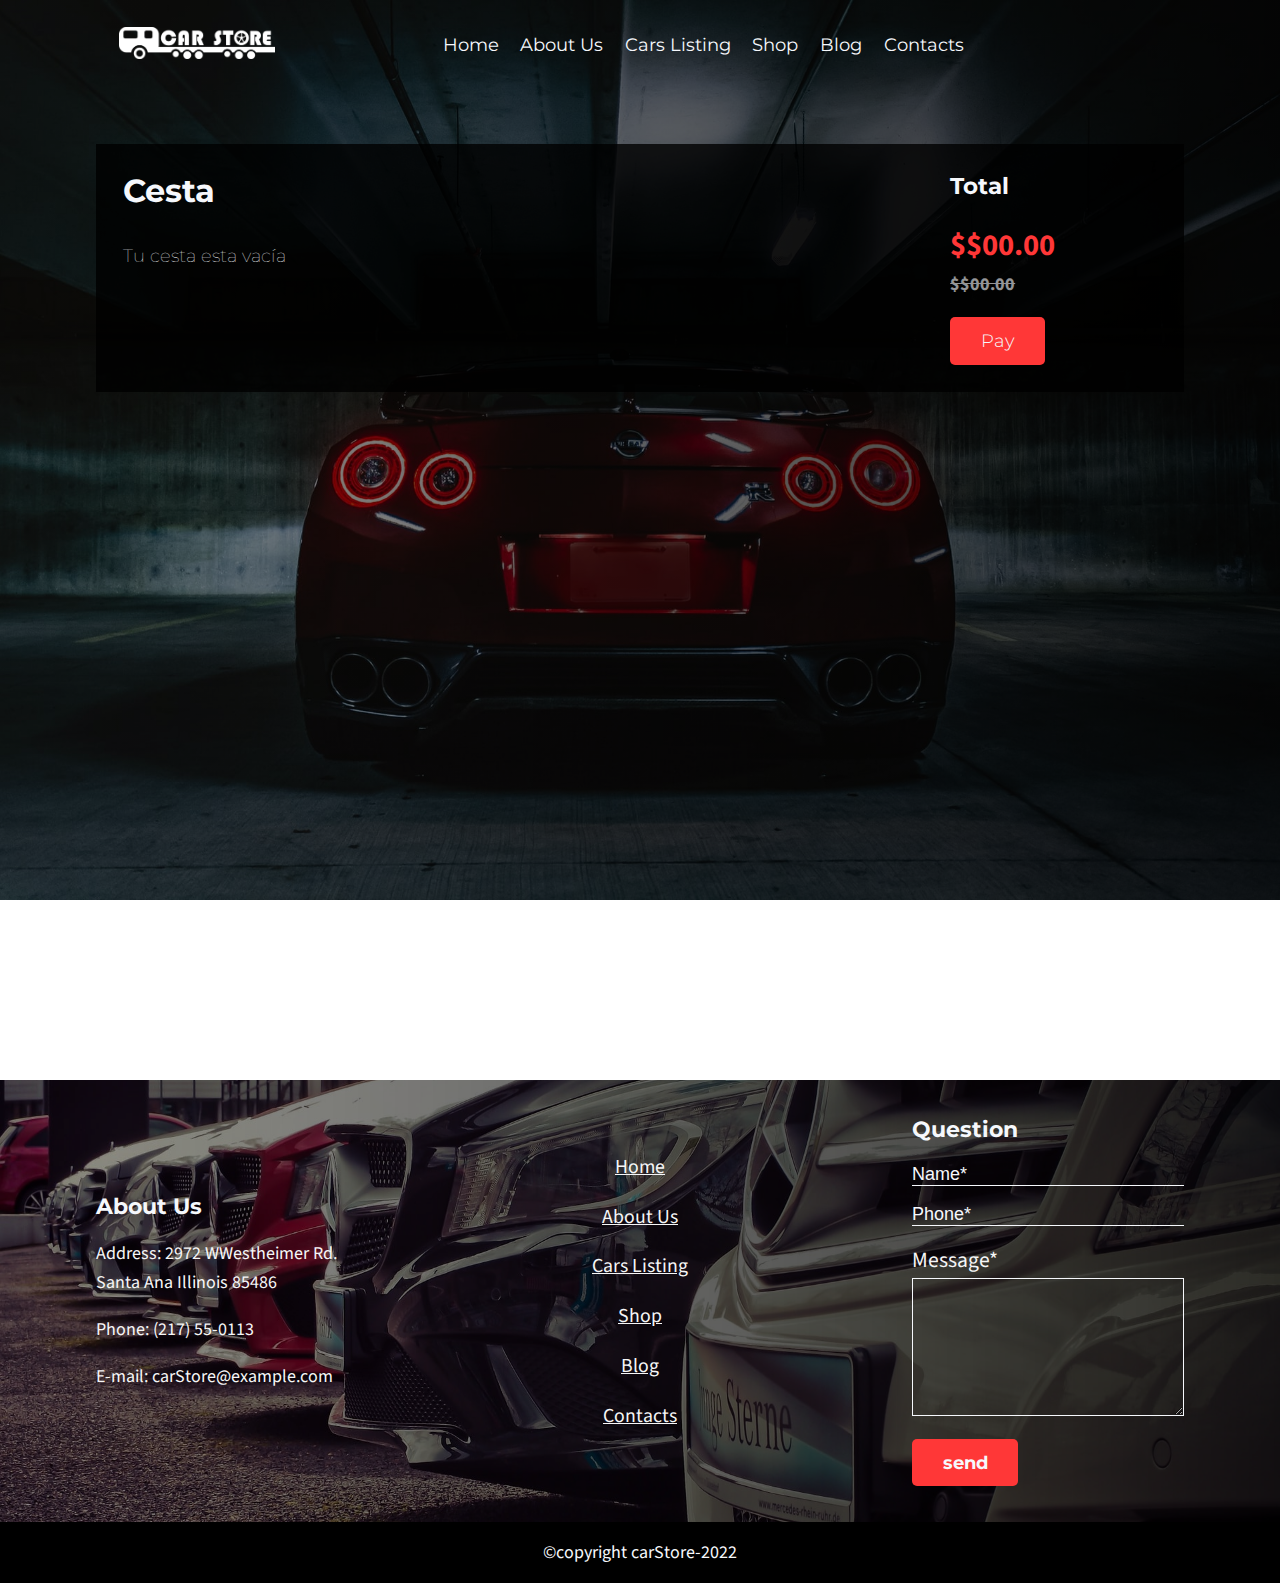
<file: carShopping.html>
<!DOCTYPE html>
<html lang="en">
<head>
    <meta charset="UTF-8">
    <meta http-equiv="X-UA-Compatible" content="IE=edge">
    <meta name="viewport" content="width=device-width, initial-scale=1.0">
    <title>CarShopping</title>
    <link rel="stylesheet" href="https://cdnjs.cloudflare.com/ajax/libs/font-awesome/6.1.1/css/all.min.css" integrity="sha512-KfkfwYDsLkIlwQp6LFnl8zNdLGxu9YAA1QvwINks4PhcElQSvqcyVLLD9aMhXd13uQjoXtEKNosOWaZqXgel0g==" crossorigin="anonymous" referrerpolicy="no-referrer" />
    <link rel="stylesheet" href="css/estilos.css">
</head>
<body class="bodyShopping">
    <div class="menuMovil">
        <div class="menuMovil__logo">
            <a href="index.html">
                <img src="img/logo.png" alt="Logo">
            </a>
        </div>
        <ul class="menuMovil__menu">
            <li class="navigationList">
                <a href="index.html" class="navigationLink">Home</a>
            </li>
            <li class="navigationList">
                <a href="#" class="navigationLink">About Us</a>
            </li>
            <li class="navigationList">
                <a href="#" class="navigationLink">Cars Listing</a>
            </li>
            <li class="navigationList">
                <a href="shop.html" class="navigationLink">Shop</a>
            </li>
            <li class="navigationList">
                <a href="#" class="navigationLink">Blog</a>
            </li>
            <li class="navigationList">
                <a href="#" class="navigationLink">Contacts</a>
            </li>
        </ul>
        <i class="menuMovil__icon fa-solid fa-circle-xmark"></i>
    </div>
    <nav class="bar__navigation">
        <div class="container navigation">
            <i class="navigation__label fa-solid fa-bars"></i>
            <div class="navigation__logo">
                <a href="index.html">
                    <img src="img/logo.png" alt="Logo">
                </a>
            </div>

            <ul class="navigation__menu">
                <li class="navigationList">
                    <a href="index.html" class="navigationLink">Home</a>
                </li>
                <li class="navigationList">
                    <a href="#" class="navigationLink">About Us</a>
                </li>
                <li class="navigationList">
                    <a href="#" class="navigationLink">Cars Listing</a>
                </li>
                <li class="navigationList">
                    <a href="shop.html" class="navigationLink">Shop</a>
                </li>
                <li class="navigationList">
                    <a href="#" class="navigationLink">Blog</a>
                </li>
                <li class="navigationList">
                    <a href="#" class="navigationLink">Contacts</a>
                </li>
            </ul>
            <ul class="navigation__car">
                <li class="submenu">
                    <a href="carShopping.html" class="">
                        <i class="icon fa-solid fa-cart-shopping"></i>
                    </a>
                
                    <div class="products">
                        <table class="products__table">
                            <caption class="title">Productos</caption>
                            <thead>
                                <tr>
                                    <th>Imagen</th>
                                    <th>Nombre</th>
                                    <th>Cantidad</th>
                                    <th>Precio</th>
                                </tr>
                            </thead>
                            <tbody>

                            </tbody>
                        
                        </table>
                        <p class="products__total"></p>
                        <button class="products__clear">
                            Vaciar Carrito
                        </button>
                    </div>
                </li>
            </ul>
           
        </div>
    </nav>

    <main class="mainShopping">
        <div class="container shopping">
            <section class="products">
                <h3 class="title">Cesta</h3>
                <p class="titleShopping"> </p>
                <div class="cardsShopping">
                        
                        
                </div>
            </section>
            <aside class="accumulated">
                <h5 class="accumulated__title">Total</h5>
                <p class="accumulated__price">$$00.00</p>   
                <p class="accumulated__discount">$$00.00</p>
                <button class="accumulated__button">Pay</button>
            </aside>
        </div>
    </main>
    <footer>
        <div class="container detailsFooter">
            <div class="detailsFooter__about">
                <h4 class="title">About Us</h4>
                <p class="text">Address: 2972 WWestheimer Rd. Santa Ana Illinois 85486</p>
                <p class="text">Phone: (217) 55-0113</p>
                <p class="text">E-mail: carStore@example.com</p>
                <div class="networks">
                    <i class="icon fa-brands fa-youtube"></i>
                    <i class="icon fa-brands fa-facebook-f"></i>
                    <i class="icon fa-brands fa-twitter"></i>
                    <i class="icon fa-brands fa-instagram"></i>
                </div>
            </div>
            <ul class="detailsFooter__menu">
                <li class="navigationList">
                    <a href="index.html" class="navigationLink">Home</a>
                </li>
                <li class="navigationList">
                    <a href="#" class="navigationLink">About Us</a>
                </li>
                <li class="navigationList">
                    <a href="#" class="navigationLink">Cars Listing</a>
                </li>
                <li class="navigationList">
                    <a href="shop.html" class="navigationLink">Shop</a>
                </li>
                <li class="navigationList">
                    <a href="#" class="navigationLink">Blog</a>
                </li>
                <li class="navigationList">
                    <a href="#" class="navigationLink">Contacts</a>
                </li>
            </ul>

            <div class="detailsFooter__form">
                <h3 class="title">Question</h3>
                <form class="form" autocomplete="off">
                    <input type="text" class="input" name="name" placeholder="Name*">
                    <input type="number" class="input" name="phone" placeholder="Phone*">
                    <label for="message" class="label">Message*</label>
                    <textarea name="message" class="message" id="message" cols="30" rows="5"></textarea>
                    <input class="button" type="submit" value="send">
                </form>
            </div>
            
        </div>
        <p class="copy">
            &copy;copyright carStore-2022
        </p>
    </footer>
    <i class="goTop fa-solid fa-circle-chevron-up"></i>
    <script src="js/generales.js"></script>
    <script src="js/shopping.js"></script>

</body>
</html>
</file>
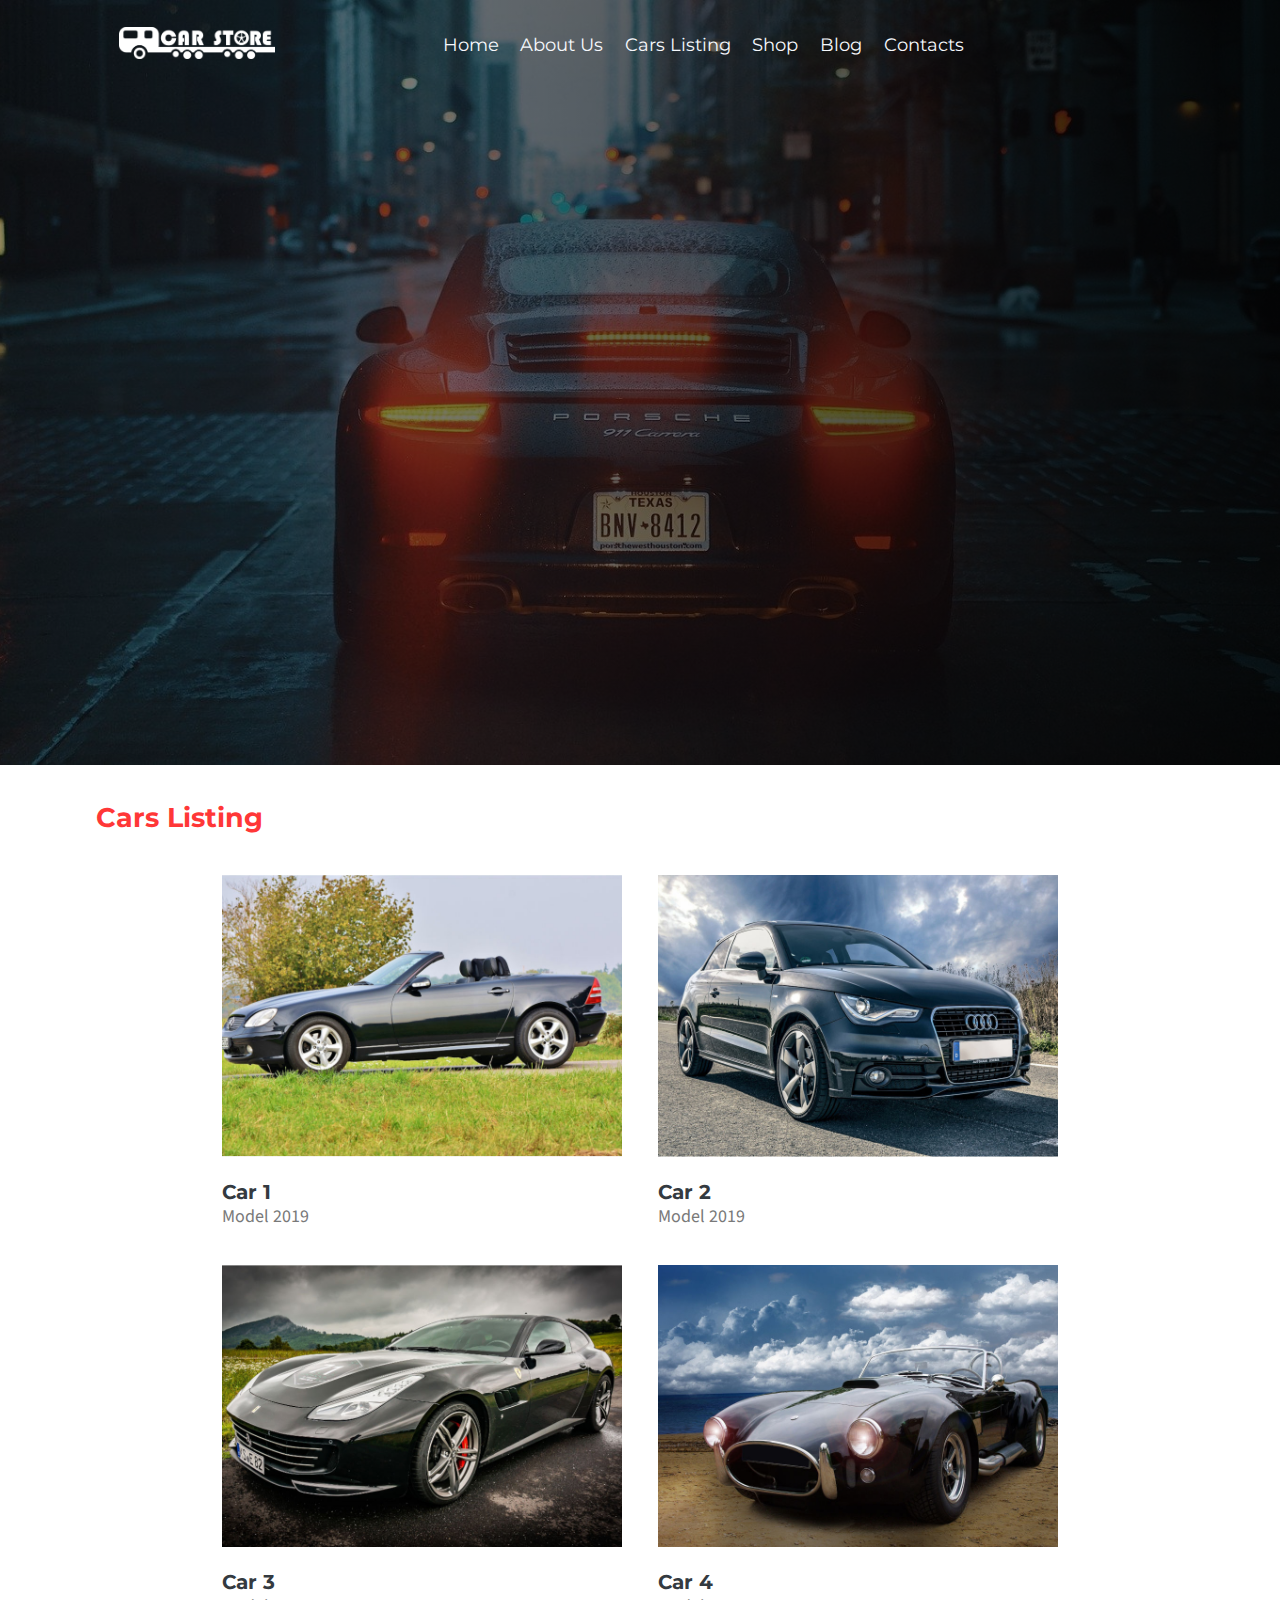
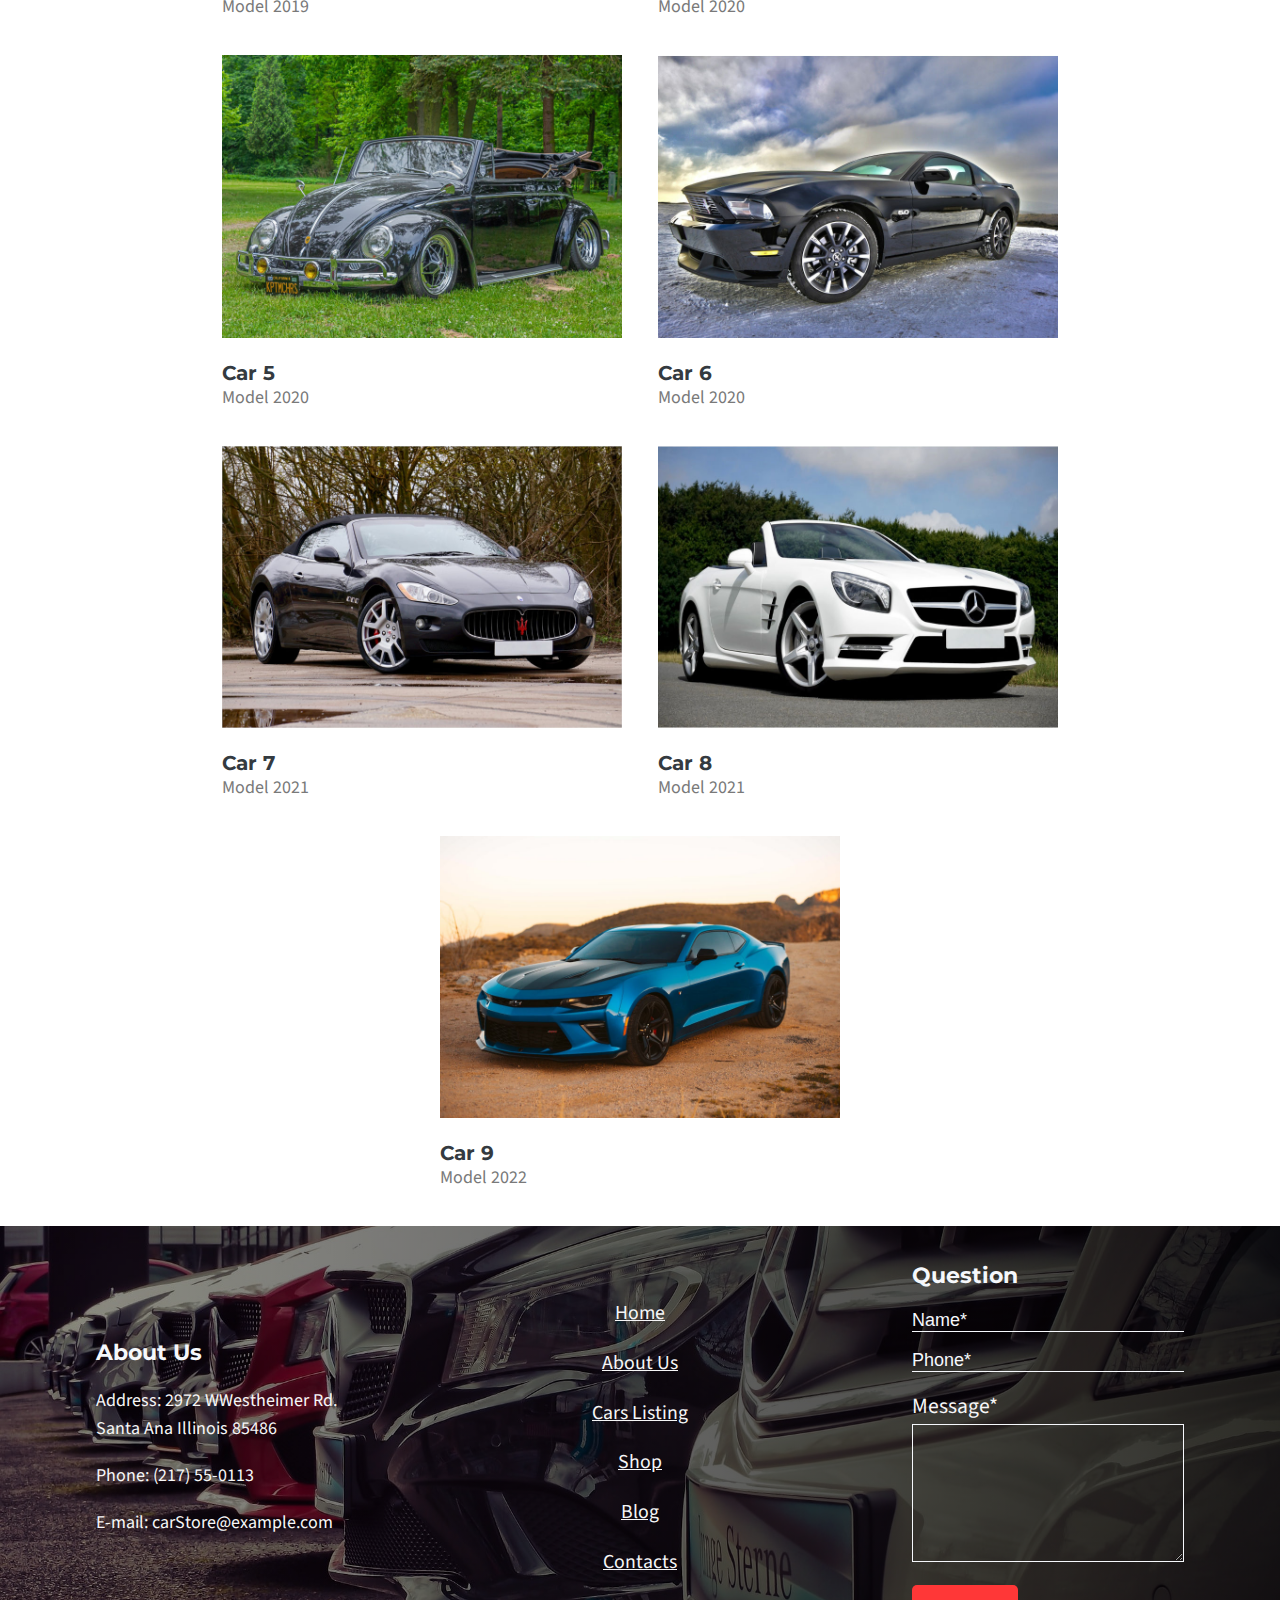
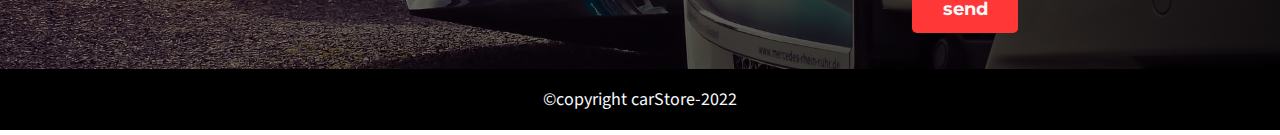
<file: carsListing.html>
<!DOCTYPE html>
<html lang="en">
<head>
    <meta charset="UTF-8">
    <meta http-equiv="X-UA-Compatible" content="IE=edge">
    <meta name="viewport" content="width=device-width, initial-scale=1.0">
    <title>carListing - carStore</title>
    <link rel="stylesheet" href="css/lightbox.min.css">
    <link rel="stylesheet" href="https://cdnjs.cloudflare.com/ajax/libs/font-awesome/6.1.1/css/all.min.css" integrity="sha512-KfkfwYDsLkIlwQp6LFnl8zNdLGxu9YAA1QvwINks4PhcElQSvqcyVLLD9aMhXd13uQjoXtEKNosOWaZqXgel0g==" crossorigin="anonymous" referrerpolicy="no-referrer" />
    <link rel="stylesheet" href="css/estilos.css">
</head>
<body>
    <header class="header headerListing">
    </header>
    <div class="menuMovil">
        <div class="menuMovil__logo">
            <a href="index.html">
                <img src="img/logo.png" alt="Logo">
            </a>
        </div>
        <ul class="menuMovil__menu">
            <li class="navigationList">
                <a href="index.html" class="navigationLink">Home</a>
            </li>
            <li class="navigationList">
                <a href="about.html" class="navigationLink">About Us</a>
            </li>
            <li class="navigationList">
                <a href="carsListing.html" class="navigationLink">Cars Listing</a>
            </li>
            <li class="navigationList">
                <a href="shop.html" class="navigationLink">Shop</a>
            </li>
            <li class="navigationList">
                <a href="blog.html" class="navigationLink">Blog</a>
            </li>
            <li class="navigationList">
                <a href="contact.html" class="navigationLink">Contacts</a>
            </li>
        </ul>
        <i class="menuMovil__icon fa-solid fa-circle-xmark"></i>
    </div>
    <nav class="bar__navigation">
        <div class="container navigation">
            <i class="navigation__label fa-solid fa-bars"></i>
            <div class="navigation__logo">
                <a href="index.html">
                    <img src="img/logo.png" alt="Logo">
                </a>
            </div>

            <ul class="navigation__menu">
                <li class="navigationList">
                    <a href="index.html" class="navigationLink">Home</a>
                </li>
                <li class="navigationList">
                    <a href="about.html" class="navigationLink">About Us</a>
                </li>
                <li class="navigationList">
                    <a href="carsListing.html" class="navigationLink">Cars Listing</a>
                </li>
                <li class="navigationList">
                    <a href="shop.html" class="navigationLink">Shop</a>
                </li>
                <li class="navigationList">
                    <a href="blog.html" class="navigationLink">Blog</a>
                </li>
                <li class="navigationList">
                    <a href="contact.html" class="navigationLink">Contacts</a>
                </li>
            </ul>
            <ul class="navigation__car">
                <li class="submenu">
                    <a href="carShopping.html" class="">
                        <i class="icon fa-solid fa-cart-shopping"></i>
                    </a>
                
                    <div class="products">
                        <table class="products__table">
                            <caption class="title">Productos</caption>
                            <thead>
                                <tr>
                                    <th>Imagen</th>
                                    <th>Nombre</th>
                                    <th>Cantidad</th>
                                    <th>Precio</th>
                                </tr>
                            </thead>
                            <tbody>

                            </tbody>
                        
                        </table>
                        <p class="products__total"></p>
                        <button class="products__clear">
                            Vaciar Carrito
                        </button>
                    </div>
                </li>
            </ul>
           
        </div>
    </nav>
    <main class="main">
        <section class="container listing">
            <h2 class="listing__title">Cars Listing</h2>
            <div class="gallery">
                <div class="car">
                    <a data-lightbox="mygallery" data-title="Car 1" href="img/list1.jpg"><img src="img/list1.jpg" class="car__image" alt="Car 1"></a>
                    <h4 class="car__title">Car 1</h4>
                    <span class="car__model">Model 2019</span>
                </div>
                <div class="car">
                    <a data-lightbox="mygallery" data-title="Car 2" href="img/list2.jpg"><img src="img/list2.jpg" class="car__image" alt="Car 2"></a>
                    <h4 class="car__title">Car 2</h4>
                    <span class="car__model">Model 2019</span>
                </div>
                <div class="car">
                    <a data-lightbox="mygallery" data-title="Car 3" href="img/list3.jpg"><img src="img/list3.jpg" class="car__image" alt="Car 3"></a>
                    <h4 class="car__title">Car 3</h4>
                    <span class="car__model">Model 2019</span>
                </div>
                <div class="car">
                    <a data-lightbox="mygallery" data-title="Car 4" href="img/list4.jpg"><img src="img/list4.jpg" class="car__image" alt="Car 4"></a>
                    <h4 class="car__title">Car 4</h4>
                    <span class="car__model">Model 2020</span>
                </div>
                <div class="car">
                    <a data-lightbox="mygallery" data-title="Car 5" href="img/list5.jpg"><img src="img/list5.jpg" class="car__image" alt="Car 5"></a>
                    <h4 class="car__title">Car 5</h4>
                    <span class="car__model">Model 2020</span>
                </div>
                <div class="car">
                    <a data-lightbox="mygallery" data-title="Car 6" href="img/list6.jpg"><img src="img/list6.jpg" class="car__image" alt="Car 6"></a>
                    <h4 class="car__title">Car 6</h4>
                    <span class="car__model">Model 2020</span>
                </div>
                <div class="car">
                    <a data-lightbox="mygallery" data-title="Car 7" href="img/list7.jpg"><img src="img/list7.jpg" class="car__image" alt="Car 7"></a>
                    <h4 class="car__title">Car 7</h4>
                    <span class="car__model">Model 2021</span>
                </div>
                <div class="car">
                    <a data-lightbox="mygallery" data-title="Car 8" href="img/list8.jpg"><img src="img/list8.jpg" class="car__image" alt="Car 8"></a>
                    <h4 class="car__title">Car 8</h4>
                    <span class="car__model">Model 2021</span>
                </div>
                <div class="car">
                    <a data-lightbox="mygallery" data-title="Car 9" href="img/list9.jpg"><img src="img/list9.jpg" class="car__image" alt="Car 9"></a>
                    <h4 class="car__title">Car 9</h4>
                    <span class="car__model">Model 2022</span>
                </div>
            </div>
        </section>
    </main>
    <footer>
        <div class="container detailsFooter">
            <div class="detailsFooter__about">
                <h4 class="title">About Us</h4>
                <p class="text">Address: 2972 WWestheimer Rd. Santa Ana Illinois 85486</p>
                <p class="text">Phone: (217) 55-0113</p>
                <p class="text">E-mail: carStore@example.com</p>
                <div class="networks">
                    <i class="icon fa-brands fa-youtube"></i>
                    <i class="icon fa-brands fa-facebook-f"></i>
                    <i class="icon fa-brands fa-twitter"></i>
                    <i class="icon fa-brands fa-instagram"></i>
                </div>
            </div>
            <ul class="detailsFooter__menu">
                <li class="navigationList">
                    <a href="index.html" class="navigationLink">Home</a>
                </li>
                <li class="navigationList">
                    <a href="about.html" class="navigationLink">About Us</a>
                </li>
                <li class="navigationList">
                    <a href="carsListing.html" class="navigationLink">Cars Listing</a>
                </li>
                <li class="navigationList">
                    <a href="shop.html" class="navigationLink">Shop</a>
                </li>
                <li class="navigationList">
                    <a href="blog.html" class="navigationLink">Blog</a>
                </li>
                <li class="navigationList">
                    <a href="contact.html" class="navigationLink">Contacts</a>
                </li>
            </ul>

            <div class="detailsFooter__form">
                <h3 class="title">Question</h3>
                <form class="form" autocomplete="off">
                    <input type="text" class="input" name="name" placeholder="Name*">
                    <input type="number" class="input" name="phone" placeholder="Phone*">
                    <label for="message" class="label">Message*</label>
                    <textarea name="message" class="message" id="message" cols="30" rows="5"></textarea>
                    <input class="button" type="submit" value="send">
                </form>
            </div>
            
        </div>
        <p class="copy">
            &copy;copyright carStore-2022
        </p>
    </footer>
    <i class="goTop fa-solid fa-circle-chevron-up"></i>
    <script src="js/lightbox-plus-jquery.min.js"></script>
    <script src="js/generales.js"></script>
    <script src="js/index.js"></script>
</body>
</html>
</file>
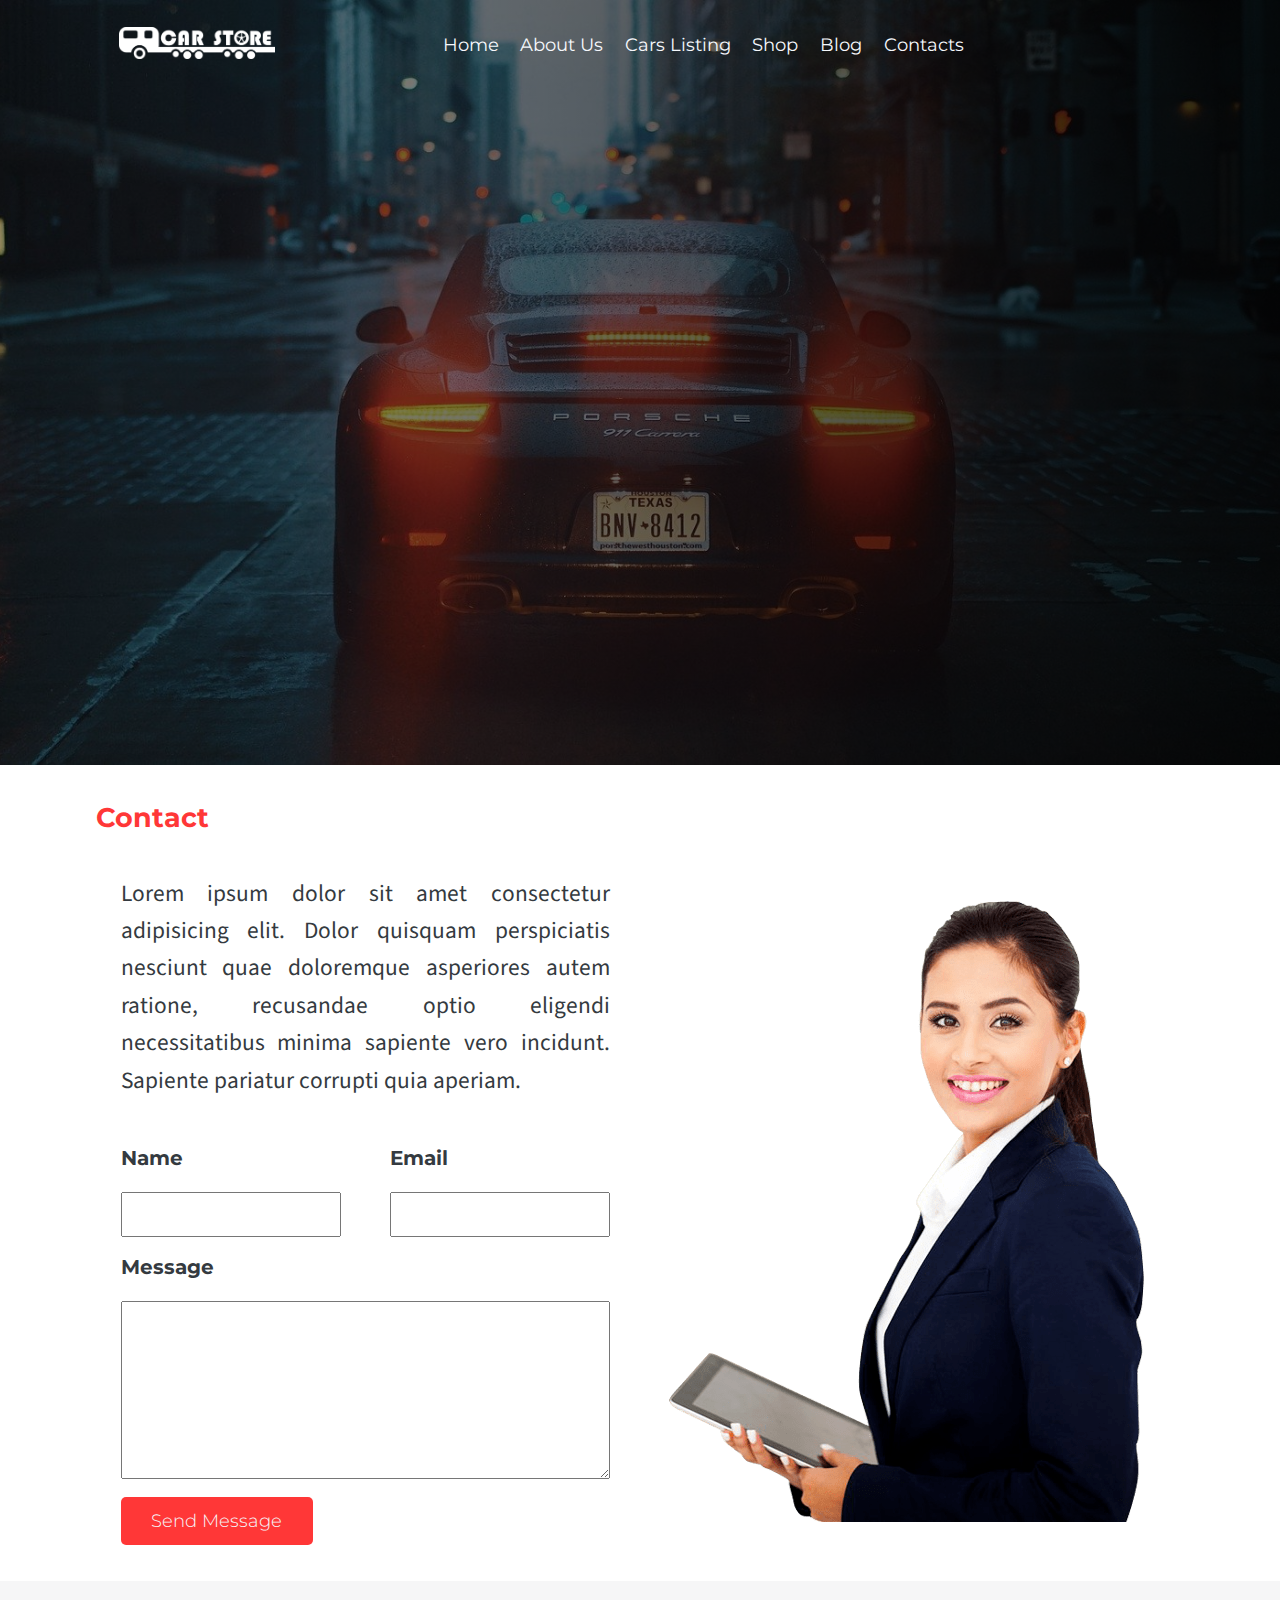
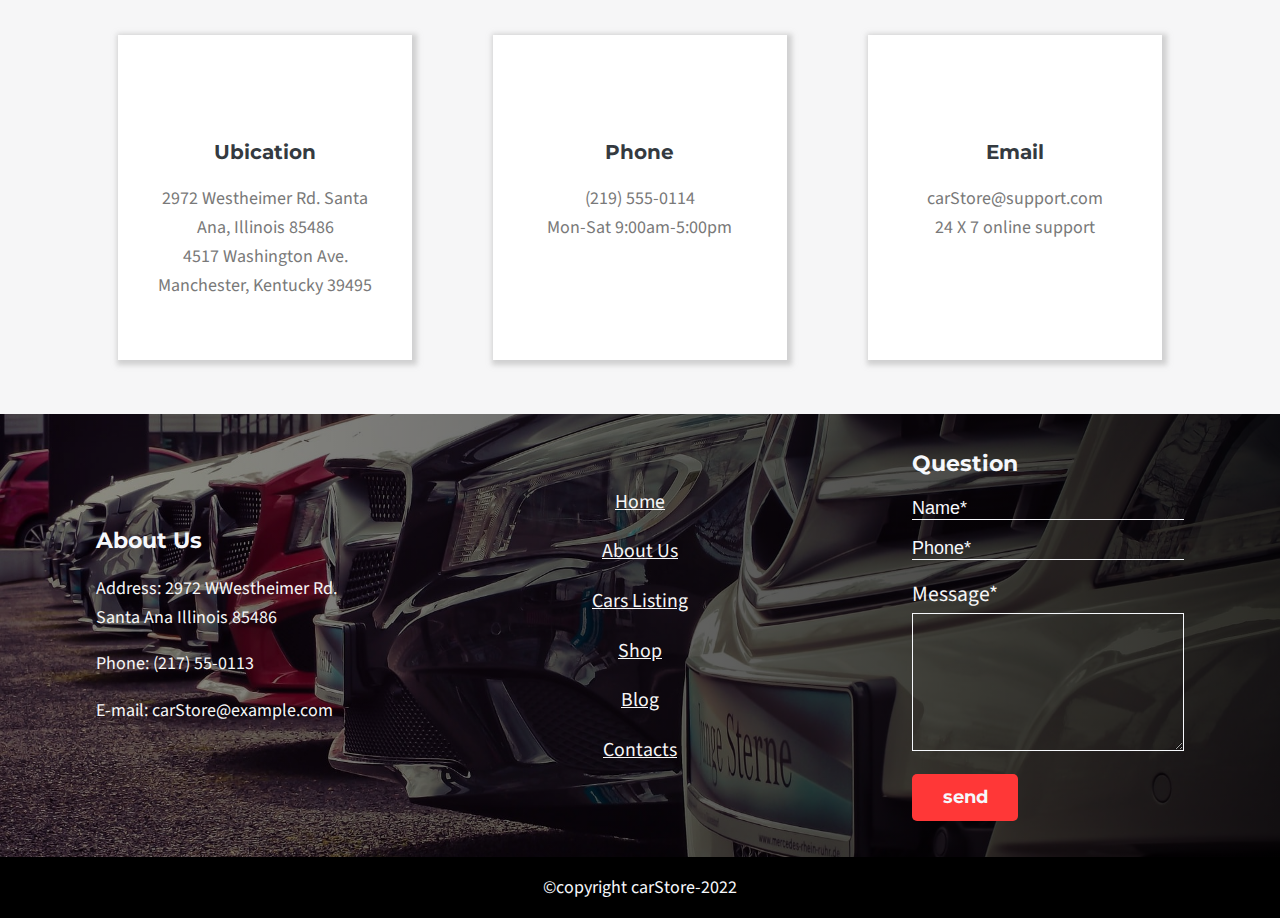
<file: contact.html>
<!DOCTYPE html>
<html lang="en">
<head>
    <meta charset="UTF-8">
    <meta http-equiv="X-UA-Compatible" content="IE=edge">
    <meta name="viewport" content="width=device-width, initial-scale=1.0">
    <title>contact - carStore</title>
    <link rel="stylesheet" href="https://cdnjs.cloudflare.com/ajax/libs/font-awesome/6.1.1/css/all.min.css" integrity="sha512-KfkfwYDsLkIlwQp6LFnl8zNdLGxu9YAA1QvwINks4PhcElQSvqcyVLLD9aMhXd13uQjoXtEKNosOWaZqXgel0g==" crossorigin="anonymous" referrerpolicy="no-referrer" />
    <link rel="stylesheet" href="css/estilos.css">
</head>
<body>
    <header class="header headerContact">
    </header>
    <div class="menuMovil">
        <div class="menuMovil__logo">
            <a href="index.html">
                <img src="img/logo.png" alt="Logo">
            </a>
        </div>
        <ul class="menuMovil__menu">
            <li class="navigationList">
                <a href="index.html" class="navigationLink">Home</a>
            </li>
            <li class="navigationList">
                <a href="about.html" class="navigationLink">About Us</a>
            </li>
            <li class="navigationList">
                <a href="carsListing.html" class="navigationLink">Cars Listing</a>
            </li>
            <li class="navigationList">
                <a href="shop.html" class="navigationLink">Shop</a>
            </li>
            <li class="navigationList">
                <a href="blog.html" class="navigationLink">Blog</a>
            </li>
            <li class="navigationList">
                <a href="contact.html" class="navigationLink">Contacts</a>
            </li>
        </ul>
        <i class="menuMovil__icon fa-solid fa-circle-xmark"></i>
    </div>
    <nav class="bar__navigation">
        <div class="container navigation">
            <i class="navigation__label fa-solid fa-bars"></i>
            <div class="navigation__logo">
                <a href="index.html">
                    <img src="img/logo.png" alt="Logo">
                </a>
            </div>

            <ul class="navigation__menu">
                <li class="navigationList">
                    <a href="index.html" class="navigationLink">Home</a>
                </li>
                <li class="navigationList">
                    <a href="about.html" class="navigationLink">About Us</a>
                </li>
                <li class="navigationList">
                    <a href="carsListing.html" class="navigationLink">Cars Listing</a>
                </li>
                <li class="navigationList">
                    <a href="shop.html" class="navigationLink">Shop</a>
                </li>
                <li class="navigationList">
                    <a href="blog.html" class="navigationLink">Blog</a>
                </li>
                <li class="navigationList">
                    <a href="contact.html" class="navigationLink">Contacts</a>
                </li>
            </ul>
            <ul class="navigation__car">
                <li class="submenu">
                    <a href="carShopping.html" class="">
                        <i class="icon fa-solid fa-cart-shopping"></i>
                    </a>
                
                    <div class="products">
                        <table class="products__table">
                            <caption class="title">Productos</caption>
                            <thead>
                                <tr>
                                    <th>Imagen</th>
                                    <th>Nombre</th>
                                    <th>Cantidad</th>
                                    <th>Precio</th>
                                </tr>
                            </thead>
                            <tbody>

                            </tbody>
                        
                        </table>
                        <p class="products__total"></p>
                        <button class="products__clear">
                            Vaciar Carrito
                        </button>
                    </div>
                </li>
            </ul>
           
        </div>
    </nav>
    <main class="main">
        <section class="container contact">
            <h2 class="contact__title">Contact</h2>
            <div class="contact__container">
                <div class="formContainer">
                    <p class="formContainer__description">
                        Lorem ipsum dolor sit amet consectetur adipisicing elit. Dolor quisquam perspiciatis nesciunt quae doloremque asperiores autem ratione, recusandae optio eligendi necessitatibus minima sapiente vero incidunt. Sapiente pariatur corrupti quia aperiam.
                    </p>
                    <form action="" class="formContainer__form">
                        <div class="formContainer__formGroup">
                            <label for="name">Name</label>
                            <input type="text" id="name" class="formContainer__name">
                        </div>
                        <div class="formContainer__formGroup">
                            <label for="email">Email</label>
                            <input type="email" id="email" class="formContainer__email">
                        </div>
                        <div class="formContainer__formGroup">
                            <label for="message">Message</label>
                            <textarea name="message" id="message" class="formContainer__message" cols="30" rows="10"></textarea>
                        </div>
                        <input type="submit" class="formContainer__submit" value="Send Message">
                    </form>                    
                </div>
                <img src="img/contact-min.png" class="contact__image" alt="Contacto">
            </div>
        
        </section>

        <div class="leadBackground">
            <div class="container iconsContainer">
                <div class="iconsContainer__card">
                    <i class="fa-solid fa-location-dot iconsContainer__icon"></i>
                    <h3 class="iconsContainer__title">Ubication</h3>
                    <p class="iconsContainer__description">
                        2972 Westheimer Rd. Santa Ana, Illinois 85486 <br>
                        4517 Washington Ave. Manchester, Kentucky 39495
                    </p>
                </div>
                <div class="iconsContainer__card">
                    <i class="fa-solid fa-phone iconsContainer__icon"></i>
                    <h3 class="iconsContainer__title">Phone</h3>
                    <p class="iconsContainer__description">
                        (219) 555-0114 <br>
                        Mon-Sat 9:00am-5:00pm
                    </p>
                </div>
                <div class="iconsContainer__card">
                    <i class="fa-regular fa-envelope iconsContainer__icon"></i>
                    <h3 class="iconsContainer__title">Email</h3>
                    <p class="iconsContainer__description">
                        carStore@support.com   <br>
                        24 X 7 online support
                    </p>
                </div>
            </div>
        </div>

    </main>
    <footer>
        <div class="container detailsFooter">
            <div class="detailsFooter__about">
                <h4 class="title">About Us</h4>
                <p class="text">Address: 2972 WWestheimer Rd. Santa Ana Illinois 85486</p>
                <p class="text">Phone: (217) 55-0113</p>
                <p class="text">E-mail: carStore@example.com</p>
                <div class="networks">
                    <i class="icon fa-brands fa-youtube"></i>
                    <i class="icon fa-brands fa-facebook-f"></i>
                    <i class="icon fa-brands fa-twitter"></i>
                    <i class="icon fa-brands fa-instagram"></i>
                </div>
            </div>
            <ul class="detailsFooter__menu">
                <li class="navigationList">
                    <a href="index.html" class="navigationLink">Home</a>
                </li>
                <li class="navigationList">
                    <a href="about.html" class="navigationLink">About Us</a>
                </li>
                <li class="navigationList">
                    <a href="carsListing.html" class="navigationLink">Cars Listing</a>
                </li>
                <li class="navigationList">
                    <a href="shop.html" class="navigationLink">Shop</a>
                </li>
                <li class="navigationList">
                    <a href="blog.html" class="navigationLink">Blog</a>
                </li>
                <li class="navigationList">
                    <a href="contact.html" class="navigationLink">Contacts</a>
                </li>
            </ul>

            <div class="detailsFooter__form">
                <h3 class="title">Question</h3>
                <form class="form" autocomplete="off">
                    <input type="text" class="input" name="name" placeholder="Name*">
                    <input type="number" class="input" name="phone" placeholder="Phone*">
                    <label for="message" class="label">Message*</label>
                    <textarea name="message" class="message" id="message" cols="30" rows="5"></textarea>
                    <input class="button" type="submit" value="send">
                </form>
            </div>
            
        </div>
        <p class="copy">
            &copy;copyright carStore-2022
        </p>
    </footer>
    <i class="goTop fa-solid fa-circle-chevron-up"></i>
    <script src="js/generales.js"></script>
    <script src="js/index.js"></script>
</body>
</html>
</file>
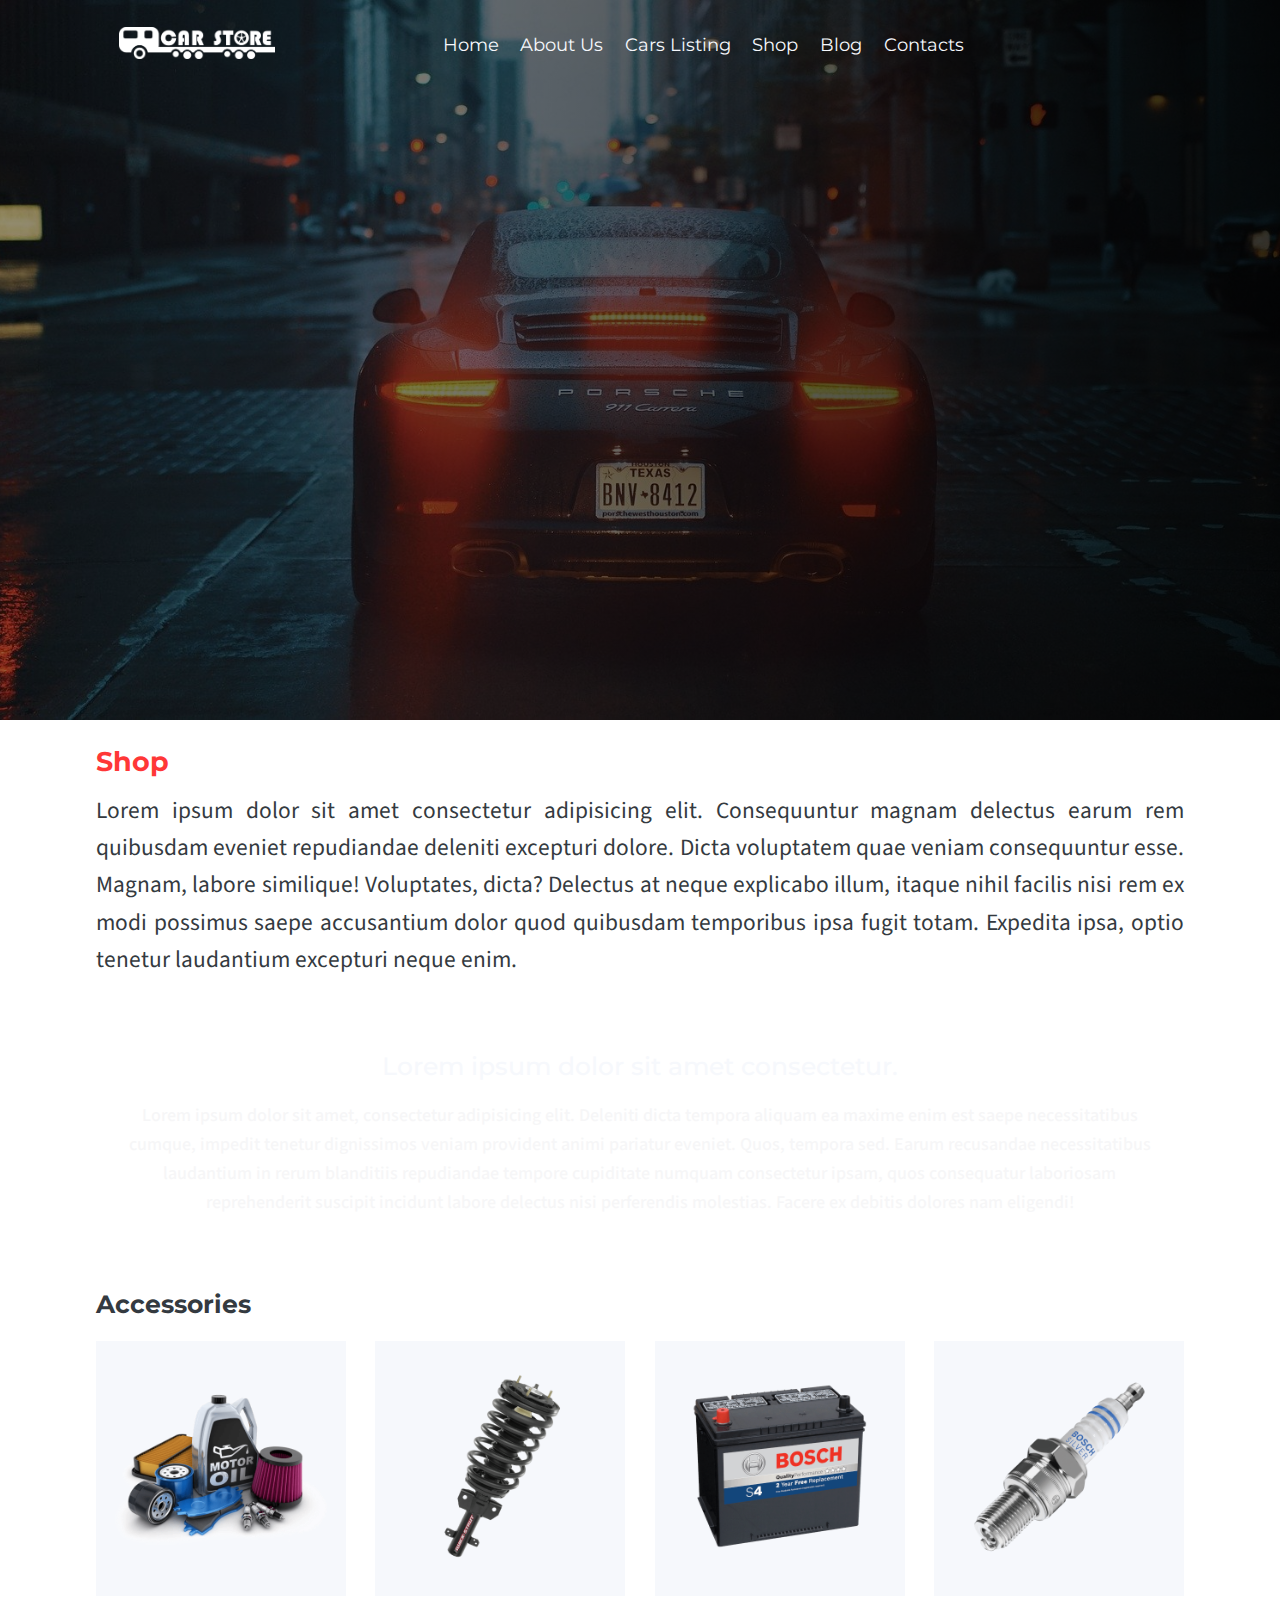
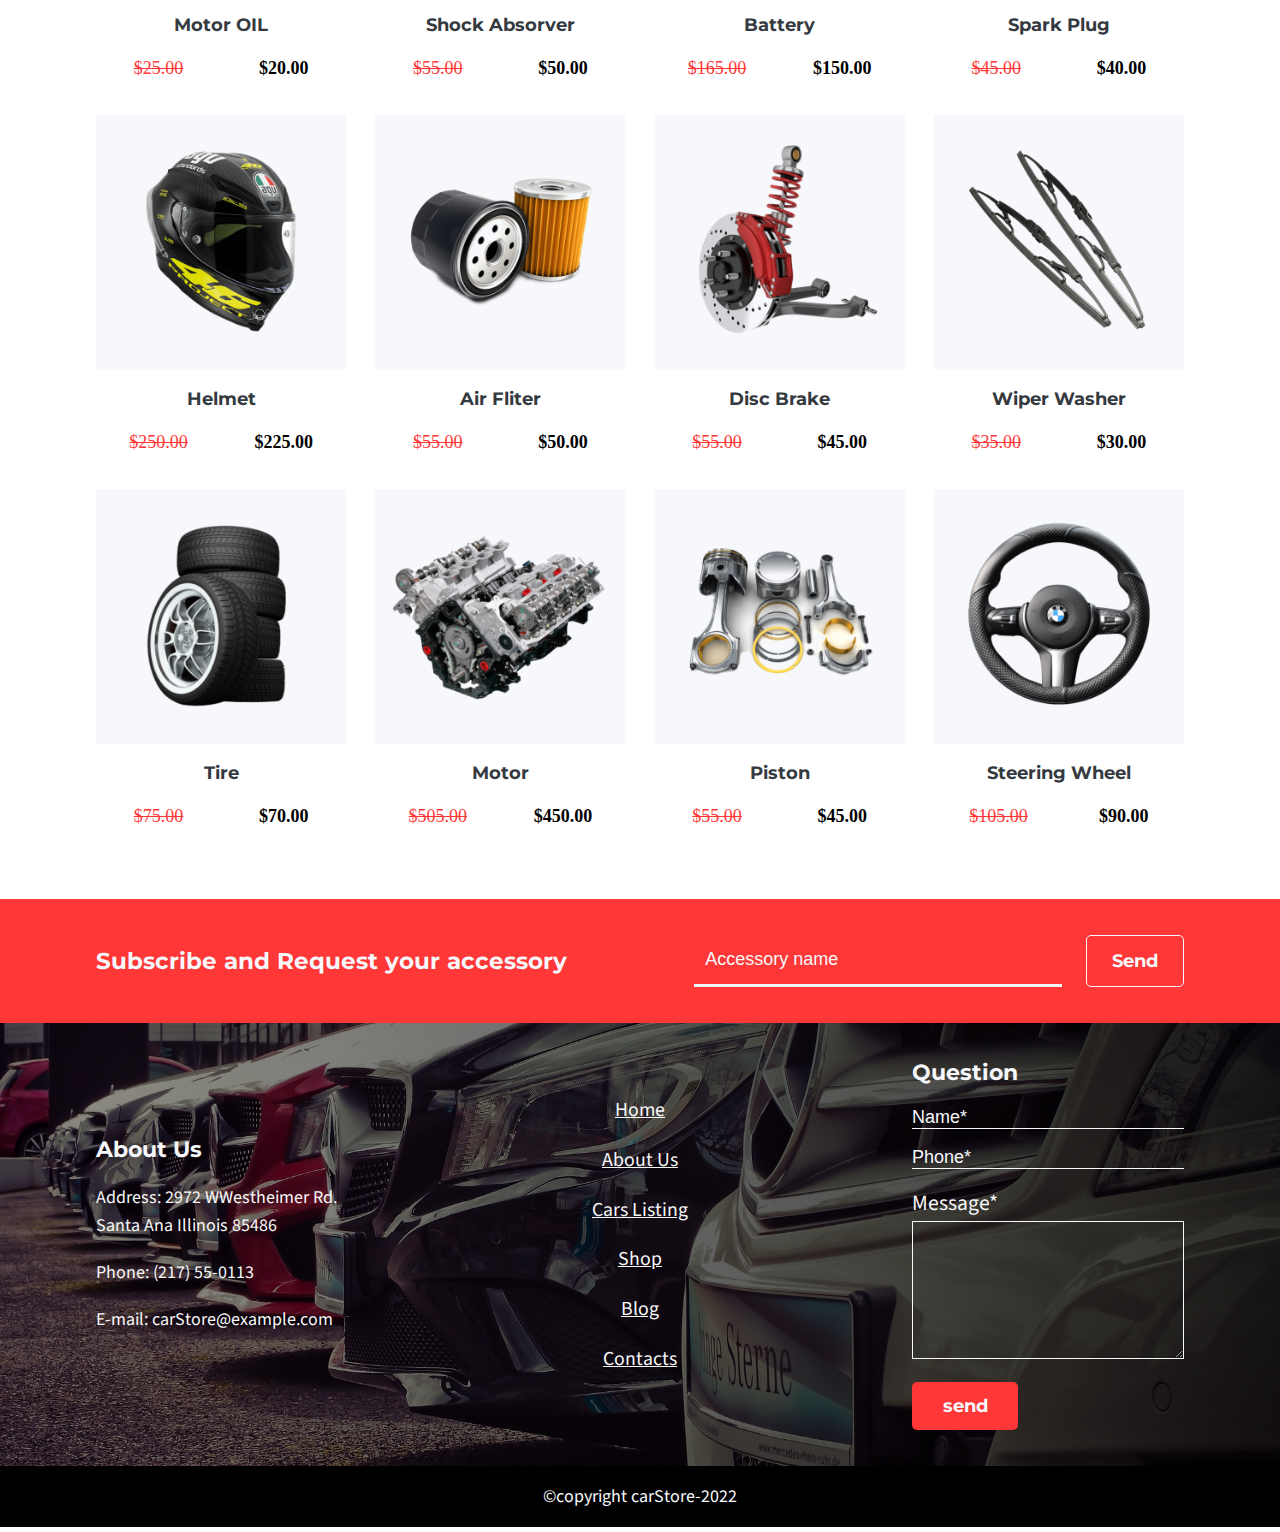
<file: shop.html>
<!DOCTYPE html>
<html lang="en">
<head>
    <meta charset="UTF-8">
    <meta http-equiv="X-UA-Compatible" content="IE=edge">
    <meta name="viewport" content="width=device-width, initial-scale=1.0">
    <title>shop - carStore</title>
    <link rel="stylesheet" href="https://cdnjs.cloudflare.com/ajax/libs/font-awesome/6.1.1/css/all.min.css" integrity="sha512-KfkfwYDsLkIlwQp6LFnl8zNdLGxu9YAA1QvwINks4PhcElQSvqcyVLLD9aMhXd13uQjoXtEKNosOWaZqXgel0g==" crossorigin="anonymous" referrerpolicy="no-referrer" />
    <link rel="stylesheet" href="css/estilos.css">
</head>
<body>
    <header class="header headerShop">

    </header>
    <div class="menuMovil">
        <div class="menuMovil__logo">
            <a href="index.html">
                <img src="img/logo.png" alt="Logo">
            </a>
        </div>
        <ul class="menuMovil__menu">
            <li class="navigationList">
                <a href="index.html" class="navigationLink">Home</a>
            </li>
            <li class="navigationList">
                <a href="about.html" class="navigationLink">About Us</a>
            </li>
            <li class="navigationList">
                <a href="carsListing.html" class="navigationLink">Cars Listing</a>
            </li>
            <li class="navigationList">
                <a href="shop.html" class="navigationLink">Shop</a>
            </li>
            <li class="navigationList">
                <a href="blog.html" class="navigationLink">Blog</a>
            </li>
            <li class="navigationList">
                <a href="contact.html" class="navigationLink">Contacts</a>
            </li>
        </ul>
        <i class="menuMovil__icon fa-solid fa-circle-xmark"></i>
    </div>
    <nav class="bar__navigation">
        <div class="container navigation">
            <i class="navigation__label fa-solid fa-bars"></i>
            <div class="navigation__logo">
                <a href="index.html">
                    <img src="img/logo.png" alt="Logo">
                </a>
            </div>

            <ul class="navigation__menu">
                <li class="navigationList">
                    <a href="index.html" class="navigationLink">Home</a>
                </li>
                <li class="navigationList">
                    <a href="about.html" class="navigationLink">About Us</a>
                </li>
                <li class="navigationList">
                    <a href="carsListing.html" class="navigationLink">Cars Listing</a>
                </li>
                <li class="navigationList">
                    <a href="shop.html" class="navigationLink">Shop</a>
                </li>
                <li class="navigationList">
                    <a href="blog.html" class="navigationLink">Blog</a>
                </li>
                <li class="navigationList">
                    <a href="contact.html" class="navigationLink">Contacts</a>
                </li>
            </ul>
            <ul class="navigation__car">
                <li class="submenu">
                    <a href="carShopping.html" class="">
                        <i class="icon fa-solid fa-cart-shopping"></i>
                    </a>
                
                    <div class="products">
                        <table class="products__table">
                            <caption class="title">Productos</caption>
                            <thead>
                                <tr>
                                    <th>Imagen</th>
                                    <th>Nombre</th>
                                    <th>Cantidad</th>
                                    <th>Precio</th>
                                </tr>
                            </thead>
                            <tbody>

                            </tbody>
                        
                        </table>
                        <p class="products__total"></p>
                        <button class="products__clear">
                            Vaciar Carrito
                        </button>
                    </div>
                </li>
            </ul>
           
        </div>
    </nav>

    <main class="main">
        <section class="container shop">
            <h2 class="shop__title">Shop</h2>
            <p class="shop__text">
                Lorem ipsum dolor sit amet consectetur adipisicing elit. Consequuntur magnam delectus earum rem quibusdam eveniet repudiandae deleniti excepturi dolore. Dicta voluptatem quae veniam consequuntur esse. Magnam, labore similique! Voluptates, dicta?
                Delectus at neque explicabo illum, itaque nihil facilis nisi rem ex modi possimus saepe accusantium dolor quod quibusdam temporibus ipsa fugit totam. Expedita ipsa, optio tenetur laudantium excepturi neque enim.    
            </p>
        </section>
        <div class="parallaxShop">
            <div class="container parallaxContent">
                <h2 class="parallaxContent__title">Lorem ipsum dolor sit amet consectetur.</h2>
                <p class="parallaxContent__text">
                    Lorem ipsum dolor sit amet, consectetur adipisicing elit. Deleniti dicta tempora aliquam ea maxime enim est saepe necessitatibus cumque, impedit tenetur dignissimos veniam provident animi pariatur eveniet. Quos, tempora sed.
                    Earum recusandae necessitatibus laudantium in rerum blanditiis repudiandae tempore cupiditate numquam consectetur ipsam, quos consequatur laboriosam reprehenderit suscipit incidunt labore delectus nisi perferendis molestias. Facere ex debitis dolores nam eligendi!
                </p>
            </div>
        </div>
        <section class="container">
            <h1 class="title">Accessories</h1>
            <div class="accessories">
                <div class="accessory" >
                    <div class="accessory__image">
                        <img src="img/aceite-min.png" alt="Aceite">
                        <i class="fa-solid fa-cart-plus" data-id="1"></i>
                    </div>
                    <div class="accessory__content" >
                        <h3 class="name">Motor OIL</h3>
                        <div class="price">
                            <span class="delete">$25.00</span>
                            <span class="success">$20.00</span>
                        </div>
                    </div>
                </div>

                <div class="accessory">
                    <div class="accessory__image">
                        <img src="img/amortiguador-min.png" alt="Amortiguador">
                        <i class="fa-solid fa-cart-plus" data-id="2"></i>
                    </div>
                    <div class="accessory__content" >
                        <h3 class="name">Shock Absorver</h3>
                        <div class="price">
                            <span class="delete">$55.00</span>
                            <span class="success">$50.00</span>
                        </div>
                    </div>
                </div>

                <div class="accessory">
                    <div class="accessory__image">
                        <img src="img/bateria-min.png" alt="Batería">
                        <i class="fa-solid fa-cart-plus" data-id="3"></i>
                    </div>
                    <div class="accessory__content">
                        <h3 class="name">Battery</h3>
                        <div class="price">
                            <span class="delete">$165.00</span>
                            <span class="success">$150.00</span>
                        </div>
                    </div>
                </div>

                <div class="accessory" >
                    <div class="accessory__image">
                        <img src="img/buija-min.png" alt="Bujía">
                        <i class="fa-solid fa-cart-plus" data-id="4"></i>
                    </div>
                    <div class="accessory__content">
                        <h3 class="name">Spark Plug</h3>
                        <div class="price">
                            <span class="delete">$45.00</span>
                            <span class="success">$40.00</span>
                        </div>
                    </div>
                </div>

                <div class="accessory" >
                    <div class="accessory__image">
                        <img src="img/casco-min.png" alt="Casco">
                        <i class="fa-solid fa-cart-plus" data-id="5"></i>
                    </div>
                    <div class="accessory__content">
                        <h3 class="name">Helmet</h3>
                        <div class="price">
                            <span class="delete">$250.00</span>
                            <span class="success">$225.00</span>
                        </div>
                    </div>
                </div>

                <div class="accessory" >
                    <div class="accessory__image">
                        <img src="img/filtroAire-min.png" alt="Filtro">
                        <i class="fa-solid fa-cart-plus" data-id="6"></i>
                    </div>
                    <div class="accessory__content">
                        <h3 class="name">Air Fliter</h3>
                        <div class="price">
                            <span class="delete">$55.00</span>
                            <span class="success">$50.00</span>
                        </div>
                    </div>
                </div>

                <div class="accessory" >
                    <div class="accessory__image">
                        <img src="img/frenoDisco-min.png" alt="Freno de disco">
                        <i class="fa-solid fa-cart-plus" data-id="7"></i>
                    </div>
                    <div class="accessory__content">
                        <h3 class="name">Disc Brake</h3>
                        <div class="price">
                            <span class="delete">$55.00</span>
                            <span class="success">$45.00</span>
                        </div>
                    </div>
                </div>

                <div class="accessory" >
                    <div class="accessory__image">
                        <img src="img/limpiaParabrisas-min.png" alt="Limpia parabrisas">
                        <i class="fa-solid fa-cart-plus" data-id="8"></i>
                    </div>
                    <div class="accessory__content">
                        <h3 class="name">Wiper Washer</h3>
                        <div class="price">
                            <span class="delete">$35.00</span>
                            <span class="success">$30.00</span>
                        </div>
                    </div>
                </div>

                <div class="accessory" >
                    <div class="accessory__image">
                        <img src="img/llantas-min.png" alt="Neumaticos">
                        <i class="fa-solid fa-cart-plus" data-id="9"></i>
                    </div>
                    <div class="accessory__content">
                        <h3 class="name">Tire</h3>
                        <div class="price">
                            <span class="delete">$75.00</span>
                            <span class="success">$70.00</span>
                        </div>
                    </div>
                </div>

                <div class="accessory" >
                    <div class="accessory__image">
                        <img src="img/motor-min.png" alt="Motor">
                        <i class="fa-solid fa-cart-plus" data-id="10"></i>
                    </div>
                    <div class="accessory__content">
                        <h3 class="name">Motor</h3>
                        <div class="price">
                            <span class="delete">$505.00</span>
                            <span class="success">$450.00</span>
                        </div>
                    </div>
                </div>

                <div class="accessory" >
                    <div class="accessory__image">
                        <img src="img/pistones-min.png" alt="Pistón">
                        <i class="fa-solid fa-cart-plus" data-id="11"></i>
                    </div>
                    <div class="accessory__content">
                        <h3 class="name">Piston</h3>
                        <div class="price">
                            <span class="delete">$55.00</span>
                            <span class="success">$45.00</span>
                        </div>
                    </div>
                </div>

                <div class="accessory" >
                    <div class="accessory__image">
                        <img src="img/volante-min.png" alt="Volante">
                        <i class="fa-solid fa-cart-plus" data-id="12"></i>
                    </div>
                    <div class="accessory__content">
                        <h3 class="name">Steering Wheel</h3>
                        <div class="price">
                            <span class="delete">$105.00</span>
                            <span class="success">$90.00</span>
                        </div>
                    </div>
                </div>
            </div>
        </section>
        <div class="subscribe">
            <div class="container subscribeContent">
                <h2 class="subscribeContent__title">
                    Subscribe and Request your accessory
                </h2>
                <form class="subscribeContent__form">
                    <input type="text" class="formText" placeholder="Accessory name">
                    <input type="button" class="formButton" value="Send">
                </form>
            </div>
        </div>
    </main>

    <footer>
        <div class="container detailsFooter">
            <div class="detailsFooter__about">
                <h4 class="title">About Us</h4>
                <p class="text">Address: 2972 WWestheimer Rd. Santa Ana Illinois 85486</p>
                <p class="text">Phone: (217) 55-0113</p>
                <p class="text">E-mail: carStore@example.com</p>
                <div class="networks">
                    <i class="icon fa-brands fa-youtube"></i>
                    <i class="icon fa-brands fa-facebook-f"></i>
                    <i class="icon fa-brands fa-twitter"></i>
                    <i class="icon fa-brands fa-instagram"></i>
                </div>
            </div>
            <ul class="detailsFooter__menu">
                <li class="navigationList">
                    <a href="index.html" class="navigationLink">Home</a>
                </li>
                <li class="navigationList">
                    <a href="about.html" class="navigationLink">About Us</a>
                </li>
                <li class="navigationList">
                    <a href="carsListing.html" class="navigationLink">Cars Listing</a>
                </li>
                <li class="navigationList">
                    <a href="shop.html" class="navigationLink">Shop</a>
                </li>
                <li class="navigationList">
                    <a href="blog.html" class="navigationLink">Blog</a>
                </li>
                <li class="navigationList">
                    <a href="contact.html" class="navigationLink">Contacts</a>
                </li>
            </ul>

            <div class="detailsFooter__form">
                <h3 class="title">Question</h3>
                <form class="form" autocomplete="off">
                    <input type="text" class="input" name="name" placeholder="Name*">
                    <input type="number" class="input" name="phone" placeholder="Phone*">
                    <label for="message" class="label">Message*</label>
                    <textarea name="message" class="message" id="message" cols="30" rows="5"></textarea>
                    <input class="button" type="submit" value="send">
                </form>
            </div>
            
        </div>
        <p class="copy">
            &copy;copyright carStore-2022
        </p>
    </footer>
    <i class="goTop fa-solid fa-circle-chevron-up"></i>
    <script src="js/generales.js"></script>
    <script src="js/index.js"></script>
</body>
</html>
</file>
<file: css/estilos.css>
@import url("https://fonts.googleapis.com/css2?family=Montserrat:wght@500;700&family=Source+Sans+Pro:wght@300;400&display=swap");
* {
  margin: 0;
  padding: 0;
  box-sizing: border-box;
  text-decoration: none;
  list-style: none;
}

html {
  position: relative;
  font-size: 18px;
}
@media (max-width: 992px) {
  html {
    font-size: 16px;
  }
}
@media (max-width: 768px) {
  html {
    font-size: 14px;
  }
}
html .container {
  width: 85%;
  margin: 0 auto;
}
@media (max-width: 992px) {
  html .container {
    width: 90%;
  }
}
@media (max-width: 768px) {
  html .container {
    width: 95%;
  }
}
html .goTop {
  font-size: 3rem;
  color: #343a40;
  position: fixed;
  bottom: 15px;
  right: 15px;
  z-index: 100;
  cursor: pointer;
  display: none;
}

.header {
  width: 100%;
  min-height: 80vh;
  position: relative;
}

.headerAbout {
  background-image: linear-gradient(to left, rgba(0, 0, 0, 0.8), rgba(0, 0, 0, 0.4)), url("../img/headerPorshe.jpg");
  background-size: cover;
  background-position: center;
}
.headerContact {
  background-image: linear-gradient(to left, rgba(0, 0, 0, 0.8), rgba(0, 0, 0, 0.4)), url("../img/headerPorshe.jpg");
  background-size: cover;
  background-position: center;
  height: 85vh;
  margin-bottom: 2em;
}
.headerShop {
  background-image: linear-gradient(to left, rgba(0, 0, 0, 0.8), rgba(0, 0, 0, 0.4)), url("../img/headerPorshe.jpg");
  background-size: cover;
  background-position: center;
  margin-bottom: 25px;
}
.headerListing{
  background-image: linear-gradient(to left, rgba(0, 0, 0, 0.8), rgba(0, 0, 0, 0.4)), url("../img/headerPorshe.jpg");
  background-size: cover;
  background-position: center;
  height: 85vh;
  margin-bottom: 2em;
}
.headerBlog {
  background-image: linear-gradient(to left, rgba(0, 0, 0, 0.8), rgba(0, 0, 0, 0.4)), url("../img/headerBlog.jpg");
  background-size: cover;
  background-position: center;
  height: 85vh;
}
.headerHome {
  background-image: linear-gradient(to left, rgba(0, 0, 0, 0.8), rgba(0, 0, 0, 0.4)), url("../img/headerHome.jpg");
  background-size: cover;
  background-position: center;
  height: 85vh;
  display: flex;
  align-items: flex-end;
}
.headerHome .textHeader {
  max-width: 450px;
  min-width: 200px;
  position: relative;
  margin-bottom: 150px;
}
@media (max-width: 768px) {
  .headerHome .textHeader {
    margin-bottom: 50px;
  }
}
.headerHome .textHeader__title {
  font-family: "Montserrat", sans-serif;
  font-size: 1.6rem;
  text-align: justify;
  color: #f6f8fc;
  line-height: 1.6;
  margin-bottom: 20px;
}
.headerHome .textHeader__btnPrimary {
  background-color: #ff3737;
  color: #f6f8fc;
  font-size: 1rem;
  border: none;
  border-radius: 5px;
  padding: 0.7em 1.7em;
  font-weight: 700;
  font-family: "Montserrat", sans-serif;
  cursor: pointer;
}
.headerHome .textHeader__btnSecondary {
  background-color: #343a40;
  color: #f6f8fc;
  font-size: 1rem;
  border: none;
  border-radius: 5px;
  padding: 0.7em 1.7em;
  font-weight: 700;
  font-family: "Montserrat", sans-serif;
  cursor: pointer;
}
.headerListing {
  background-image: linear-gradient(to left, rgba(0, 0, 0, 0.8), rgba(0, 0, 0, 0.4)), url("../img/headerPorshe.jpg");
  background-size: cover;
  background-position: center;
  height: 85vh;
}
.bodyShopping {
  background-image: linear-gradient(to left, rgba(0, 0, 0, 0.8), rgba(0, 0, 0, 0.4)), url("../img/background.jpg");
  background-size: cover;
  background-position: center;
  min-height: 100vh;
  margin-bottom: 0;
  background-attachment: fixed;
}

.menuMovil {
  width: 75%;
  background-color: #343a40;
  height: 100vh;
  position: absolute;
  top: 0;
  z-index: 100;
  padding: 1.5em;
  transition: transform 0.5s ease;
  transform: translateX(-100%);
}
.menuMovil__logo {
  width: 60%;
  margin-bottom: 1em;
}
.menuMovil__logo img {
  width: 100%;
}
.menuMovil__menu {
  display: flex;
  flex-direction: column;
}
.menuMovil__menu .navigationList {
  margin-bottom: 1em;
}
.menuMovil__menu .navigationList .navigationLink {
  font-family: "Montserrat", sans-serif;
  font-size: 1rem;
  color: #f6f8fc;
  text-align: left;
  line-height: 1.6;
  position: relative;
}
.menuMovil__menu .navigationList .navigationLink::before {
  content: "";
  width: 0%;
  height: 2px;
  background-color: #ff3737;
  position: absolute;
  bottom: -4px;
  transition: width 0.5s ease-in;
}
.menuMovil__menu .navigationList .navigationLink:hover::before {
  width: 100%;
}
.menuMovil__icon {
  color: #f6f8fc;
  font-size: 1.7rem;
  position: absolute;
  top: 15px;
  right: 15px;
  cursor: pointer;
  transition: transform 0.5s;
}
.menuMovil__icon:hover {
  transform: scale(1.2);
}

.bar__navigation {
  padding: 1.5em;
  width: 100%;
  position: absolute;
  top: 0;
}
.bar__navigation .navigation {
  display: flex;
  justify-content: space-between;
  align-items: center;
}
.bar__navigation .navigation__label {
  cursor: pointer;
  color: #f6f8fc;
  font-size: 2.2rem;
  display: none;
}
@media (max-width: 992px) {
  .bar__navigation .navigation__label {
    order: 1;
    display: flex;
  }
}
.bar__navigation .navigation__logo {
  width: 15%;
}
@media (max-width: 992px) {
  .bar__navigation .navigation__logo {
    order: 2;
    width: 25%;
  }
}
@media (max-width: 768px) {
  .bar__navigation .navigation__logo {
    width: 35%;
  }
}
.bar__navigation .navigation__logo img {
  width: 100%;
}
.bar__navigation .navigation__menu {
  width: 50%;
  display: flex;
  justify-content: space-between;
}
@media (max-width: 992px) {
  .bar__navigation .navigation__menu {
    display: none;
  }
}
.bar__navigation .navigation__menu .navigationList .navigationLink {
  font-family: "Montserrat", sans-serif;
  font-size: 1rem;
  color: #f6f8fc;
  text-align: left;
  line-height: 1.6;
}
@media (max-width: 992px) {
  .bar__navigation .navigation__car {
    order: 3;
  }
}
.bar__navigation .navigation__car .submenu:hover .products {
  display: block;
  position: absolute;
  z-index: 100;
  top: 75%;
  right: 50px;
  width: 25rem;
  background-color: white;
  padding: 1em;
  box-sizing: border-box;
}
@media (max-width: 768px) {
  .bar__navigation .navigation__car .submenu:hover .products {
    right: 18px;
    width: 90%;
  }
}
.bar__navigation .navigation__car .submenu:hover .products__table {
  width: 100%;
  padding: 1em;
  margin-bottom: 1em;
}
.bar__navigation .navigation__car .submenu:hover .products__table .title {
  font-family: "Montserrat", sans-serif;
  font-size: 1rem;
  color: #ff3737;
  margin-bottom: 1.2rem;
}
.bar__navigation .navigation__car .submenu:hover .products__table thead tr th {
  font-family: "Montserrat", sans-serif;
  font-size: 1rem;
  color: #343a40;
  margin-bottom: 1.2rem;
  margin-bottom: 0;
  padding: 0.5em;
}
.bar__navigation .navigation__car .submenu:hover .products__table tbody tr td {
  text-align: center;
  color: #343a40;
  font-family: "Source Sans Pro", helvetica;
}
.bar__navigation .navigation__car .submenu:hover .products__table tbody tr .delete-p {
  display: flex;
  align-items: center;
  color: #ff3737;
  font-size: 1.2rem;
  cursor: pointer;
}
.bar__navigation .navigation__car .submenu:hover .products__total {
  font-family: "Montserrat", sans-serif;
  font-size: 1.7rem;
  color: #ff3737;
  text-align: right;
  line-height: 1.6;
}
.bar__navigation .navigation__car .submenu:hover .products__clear {
  background-color: transparent;
  color: #ff3737;
  font-size: 1rem;
  border: 1px solid #ff3737;
  border-radius: 5px;
  padding: 0.7em 1.7em;
  font-weight: 700;
  font-family: "Montserrat", sans-serif;
  cursor: pointer;
  width: 100%;
}
.bar__navigation .navigation__car .submenu .icon {
  color: #f6f8fc;
  font-size: 1.2rem;
  cursor: pointer;
  transition: transform 0.5s;
  padding: 0.7em;
}
@media (max-width: 992px) {
  .bar__navigation .navigation__car .submenu .icon {
    font-size: 1.5rem;
  }
}
.bar__navigation .navigation__car .submenu .icon:hover + .products {
  display: block;
}
.bar__navigation .navigation__car .submenu .products {
  display: none;
}

/*Marks Cars*/
.marksCars {
  background-color: #000000;
}
.marksCars .marks {
  width: 100%;
  padding: 38px 0;
  display: flex;
  justify-content: space-evenly;
  flex-wrap: wrap;
}
@media (max-width: 992px) {
  .marksCars .marks {
    padding: 30px 0;
    flex-direction: column;
  }
}
@media (max-width: 768px) {
  .marksCars .marks {
    padding: 25px 0;
  }
}
.marksCars .marks .textMark {
  flex-grow: 1;
  display: flex;
  flex-direction: column;
  justify-content: center;
  align-items: center;
}
@media (max-width: 992px) {
  .marksCars .marks .textMark {
    margin-bottom: 20px;
  }
}
.marksCars .marks .textMark small {
  color: #ff3737;
}
.marksCars .marks .textMark h2 {
  color: #f6f8fc;
  font-family: "Montserrat", sans-serif;
}
.marksCars .marks .iconMarks {
  flex-grow: 3;
  display: flex;
  flex-wrap: wrap;
  justify-content: space-between;
}
@media (max-width: 992px) {
  .marksCars .marks .iconMarks {
    flex-wrap: wrap;
  }
}
@media (max-width: 768px) {
  .marksCars .marks .iconMarks {
    justify-content: space-around;
  }
}
.marksCars .marks .iconMarks i {
  color: #f6f8fc;
  font-size: 3.4rem;
  transition: all 0.5s ease;
}
.marksCars .marks .iconMarks i:hover {
  transform: scale(1.1);
}

/*Icons*/
.leadBackground {
  background-color: rgba(171, 171, 171, 0.2);
  padding: 55px 0;
}
@media (max-width: 768px) {
  .leadBackground {
    padding: 25px 0;
  }
}
.leadBackground .icons {
  display: flex;
  justify-content: space-between;
  flex-wrap: wrap;
}
@media (max-width: 768px) {
  .leadBackground .icons {
    flex-direction: column;
  }
}
.leadBackground .icons__container {
  display: flex;
  flex-basis: calc(33% - 35px);
  margin-bottom: 35px;
}
@media (max-width: 992px) {
  .leadBackground .icons__container {
    flex-direction: column;
    align-items: center;
    flex-basis: calc(50% - 20px);
  }
}
.leadBackground .icons__icon {
  color: #ff3737;
  font-size: 50px;
}
@media (max-width: 992px) {
  .leadBackground .icons__icon {
    margin-bottom: 20px;
  }
}
.leadBackground .icons__content {
  margin-left: 20px;
}
.leadBackground .icons__title {
  font-family: "Montserrat", sans-serif;
  font-size: 1rem;
  color: #343a40;
  margin-bottom: 1.2rem;
  margin-bottom: 0.4rem;
}
.leadBackground .icons__text {
  font-family: "Source Sans Pro", helvetica;
  font-size: 1rem;
  color: #797979;
  text-align: left;
  line-height: 1.6;
}

/*newCars*/
.newCars {
  padding: 35px 0;
}
.newCars__header {
  display: flex;
  flex-direction: column;
  align-items: center;
  margin-bottom: 40px;
}
.newCars__title {
  font-family: "Montserrat", sans-serif;
  font-size: 1.8rem;
  color: #343a40;
  margin-bottom: 1.2rem;
  margin-bottom: 15px;
}
.newCars__description {
  font-family: "Source Sans Pro", helvetica;
  font-size: 1.2rem;
  color: #797979;
  text-align: left;
  line-height: 1.6;
}
.newCars__images {
  display: flex;
  flex-wrap: wrap;
  justify-content: center;
  gap: 25px;
}
.newCars__data {
  width: 30%;
}
.newCars__image {
  width: 100%;
}
@media (max-width: 992px) {
  .newCars__data {
    width: 45%;
    margin-bottom: 25px;
  }
}
@media (max-width: 768px) {
  .newCars__data {
    width: 100%;
  }
}

/*Parallax*/
.parallax {
  background-image: url(../img/contactos-min.jpg);
  width: 100%;
  background-position: center center;
  background-size: cover;
  position: relative;
  padding: 50px 0;
}
@media (max-width: 768px) {
  .parallax {
    padding: 25px 0;
  }
}
.parallax::before {
  content: "";
  width: 100%;
  height: 100%;
  background-color: rgba(0, 0, 0, 0.6);
  position: absolute;
  top: 0;
}
.parallax .contentParallax {
  position: relative;
  display: flex;
  justify-content: space-between;
  align-items: center;
  flex-wrap: wrap;
}
@media (max-width: 768px) {
  .parallax .contentParallax {
    flex-direction: column;
  }
}
.parallax .contentParallax__left {
  width: 45%;
}
@media (max-width: 768px) {
  .parallax .contentParallax__left {
    width: 100%;
  }
}
.parallax .contentParallax__image {
  width: 100%;
}
@media (max-width: 768px) {
  .parallax .contentParallax__image {
    display: none;
  }
}
.parallax .contentParallax__small {
  color: #f6f8fc;
  font-size: 16px;
  display: inline-block;
  margin-bottom: 20px;
}
.parallax .contentParallax__title {
  color: #f6f8fc;
  font-size: 24px;
  font-family: "Montserrat", sans-serif;
  margin-bottom: 30px;
}
.parallax .contentParallax__right {
  width: 45%;
  padding: 40px 0;
}
@media (max-width: 768px) {
  .parallax .contentParallax__right {
    width: 100%;
  }
}
.parallax .step {
  margin-bottom: 25px;
}
.parallax .step__:last-child {
  margin-bottom: 0px;
}
.parallax .step__title {
  display: flex;
  align-items: center;
}
.parallax .step__title span {
  width: 50px;
  height: 50px;
  display: flex;
  justify-content: center;
  align-items: center;
  background-color: #ff3737;
  color: #f6f8fc;
  font-size: 22px;
  font-weight: 700;
  border-radius: 50%;
  margin-right: 20px;
  font-family: "Montserrat", sans-serif;
  font-size: 1.1rem;
  color: #f6f8fc;
  margin-bottom: 1.2rem;
}
.parallax .step__title h4 {
  font-family: "Montserrat", sans-serif;
  font-size: 1.1rem;
  color: #f6f8fc;
  margin-bottom: 1.2rem;
}
.parallax .step__content p {
  font-family: "Source Sans Pro", helvetica;
  font-size: 1rem;
  color: #f6f8fc;
  text-align: left;
  line-height: 1.6;
}

/*testimonials*/
.testimonials {
  margin-bottom: 105px;
  display: flex;
  flex-direction: column;
  align-items: center;
}
@media (max-width: 768px) {
  .testimonials {
    margin-bottom: 30px;
  }
}
.testimonials__title {
  font-family: "Montserrat", sans-serif;
  font-size: 1.8rem;
  color: #343a40;
  margin-bottom: 1.2rem;
}
.testimonials__description {
  font-family: "Source Sans Pro", helvetica;
  font-size: 1.2rem;
  color: #797979;
  text-align: left;
  line-height: 1.6;
}

.peopleCards {
  display: flex;
  justify-content: space-between;
}
@media (max-width: 768px) {
  .peopleCards {
    flex-direction: column;
    align-items: center;
  }
}

.peopleCard {
  width: 28%;
  border: 1px solid rgba(171, 171, 171, 0.5);
  background-color: #f6f8fc;
  position: relative;
  display: flex;
  flex-direction: column;
  align-items: center;
}
@media (max-width: 768px) {
  .peopleCard {
    width: 80%;
    margin-bottom: 35px;
    padding: 10px;
  }
}
.peopleCard__image {
  width: 100px;
  height: 100px;
  object-fit: cover;
  object-position: top center;
  border-radius: 50%;
  position: relative;
  top: -50px;
}
@media (max-width: 768px) {
  .peopleCard__image {
    top: 0px;
  }
}
.peopleCard__content {
  position: relative;
  top: -50px;
  padding: 15px;
  text-align: center;
}
@media (max-width: 768px) {
  .peopleCard__content {
    top: 0px;
  }
}
.peopleCard__title {
  margin-bottom: 15px;
  font-family: "Montserrat", sans-serif;
  font-size: 1.3rem;
  color: #343a40;
  margin-bottom: 1.2rem;
}
.peopleCard__description {
  color: #797979;
  font-family: "Source Sans Pro", helvetica;
  font-size: 1rem;
  color: #797979;
  text-align: left;
  line-height: 1.6;
}

/*Subscription*/
.subscriptionContainer {
  background-color: #ff3737;
  padding: 25px 0;
  width: 100%;
}
.subscriptionContainer .subscription {
  display: flex;
  justify-content: space-between;
  flex-wrap: wrap;
}
.subscriptionContainer .subscription__title {
  color: #f6f8fc;
  font-size: 1.3rem;
  font-family: "Montserrat", sans-serif;
  width: 35%;
}
@media (max-width: 992px) {
  .subscriptionContainer .subscription__title {
    width: 47%;
  }
}
@media (max-width: 768px) {
  .subscriptionContainer .subscription__title {
    width: 100%;
    margin-bottom: 25px;
  }
}
.subscriptionContainer .subscription .formSubscription {
  width: 50%;
}
@media (max-width: 992px) {
  .subscriptionContainer .subscription .formSubscription {
    width: 47%;
  }
}
@media (max-width: 768px) {
  .subscriptionContainer .subscription .formSubscription {
    width: 100%;
  }
}
.subscriptionContainer .subscription .formSubscription .form {
  display: flex;
  flex-wrap: wrap;
}
@media (max-width: 768px) {
  .subscriptionContainer .subscription .formSubscription .form {
    flex-direction: column;
  }
}
.subscriptionContainer .subscription .formSubscription .form__email {
  border: none;
  background-color: transparent;
  color: #f6f8fc;
  font-size: 20px;
  border-bottom: 2px solid #f6f8fc;
  flex-grow: 3;
}
@media (max-width: 992px) {
  .subscriptionContainer .subscription .formSubscription .form__email {
    margin-bottom: 15px;
  }
}
.subscriptionContainer .subscription .formSubscription .form__email::placeholder {
  color: #f6f8fc;
  font-weight: 700;
}
.subscriptionContainer .subscription .formSubscription .form__email:focus {
  outline: none;
}
.subscriptionContainer .subscription .formSubscription .form__submit {
  padding: 13px 40px;
  border: 1px solid #f6f8fc;
  background-color: transparent;
  color: #f6f8fc;
  font-weight: 700;
  border-radius: 5px;
  font-family: "Montserrat", sans-serif;
  margin-left: 20px;
  cursor: pointer;
  flex-grow: 1;
}
@media (max-width: 992px) {
  .subscriptionContainer .subscription .formSubscription .form__submit {
    margin-bottom: 0;
    margin-left: 0;
  }
}

/*About*/

  .main .leadBackground {
    background-color: #f6f6f7;
    padding: 45px 0;
  }
  .main .about__title {
    font-family: "Montserrat", sans-serif;
    font-size: 1.5rem;
    color: #ff3737;
    margin-bottom: 1.2rem;
    margin-bottom: 1.5em;
  }
  .main .iconsAbout {
    display: flex;
    justify-content: space-evenly;
    gap: 2rem;
    flex-wrap: wrap;
  }
  .main .iconsAbout__container {
    background-color: #f6f8fc;
    width: 25%;
    display: flex;
    flex-direction: column;
    align-items: center;
    padding: 80px 35px;
    box-shadow: 2px 2px 5px 3px rgba(171, 171, 171, 0.5);
  }
  @media (max-width: 992px) {
    .main .iconsAbout__container {
      width: 45%;
    }
  }
  @media (max-width: 768px) {
    .main .iconsAbout__container {
      width: 100%;
    }
  }
  .main .iconsAbout__icon {
    color: #ff3737;
    font-size: 2.5rem;
    margin-bottom: 1em;
  }
  .main .iconsAbout__title {
    font-family: "Montserrat", sans-serif;
    font-size: 1.1rem;
    color: #343a40;
    margin-bottom: 1.2rem;
  }
  .main .iconsAbout__text {
    font-family: "Source Sans Pro", helvetica;
    font-size: 1rem;
    color: #797979;
    text-align: center;
    line-height: 1.6;
  }
  .main .firstMarket {
    display: flex;
    justify-content: space-around;
    padding: 2em 0;
    margin-bottom: 3em;
  }
  .main .firstMarket__image {
    width: 40%;
  }
  @media (max-width: 992px) {
    .main .firstMarket__image {
      display: none;
    }
  }
  .main .firstMarket__content {
    width: 50%;
  }
  @media (max-width: 992px) {
    .main .firstMarket__content {
      width: 100%;
    }
  }
  .main .firstMarket__title {
    font-family: "Montserrat", sans-serif;
    font-size: 1.8rem;
    color: #343a40;
    margin-bottom: 1.2rem;
    margin-bottom: 15px;
  }

.main .firstMarket__text {
  font-family: "Source Sans Pro", helvetica;
  font-size: 1rem;
  color: #797979;
  text-align: justify;
  line-height: 1.6;
  margin-bottom: 2em;
}
.main .firstMarket .details {
  width: 100%;
  display: flex;
  justify-content: space-between;
  margin-bottom: 2em;
}
@media (max-width: 768px) {
  .main .firstMarket .details {
    flex-direction: column;
  }
}
.main .firstMarket .details__car {
  display: flex;
  justify-content: space-between;
  width: 45%;
}
@media (max-width: 768px) {
  .main .firstMarket .details__car {
    width: 100%;
    margin-bottom: 1.5em;
  }
}


.main .firstMarket .details__icon {
  color: #ff3737;
  font-size: 2.5rem;
  margin-right: 2rem;
}
.main .firstMarket .details__title {
  font-family: "Montserrat", sans-serif;
  font-size: 1rem;
  color: #343a40;
  margin-bottom: 1.2rem;
  margin-bottom: 0;
}
.main .firstMarket .details__text {
  font-family: "Source Sans Pro", helvetica;
  font-size: 0.9rem;
  color: #000000;
  text-align: justify;
  line-height: 1.6;
}
.main .firstMarket__button {
  background-color: #ff3737;
  color: #f6f8fc;
  font-size: 1rem;
  border: none;
  border-radius: 5px;
  padding: 0.7em 1.7em;
  font-weight: 700;
  font-family: "Montserrat", sans-serif;
  cursor: pointer;
  font-weight: 300;
}
.main .ourTeam {
  margin-bottom: 3em;
}
.main .ourTeam__title {
  font-family: "Montserrat", sans-serif;
  font-size: 1.8rem;
  color: #343a40;
  margin-bottom: 1.2rem;
}
.main .ourTeam .teams {
  display: flex;
  justify-content: space-between;
  flex-wrap: wrap;
}
@media (max-width: 768px) {
  .main .ourTeam .teams {
    justify-content: center;
  }
}
.main .ourTeam .teams .team {
  width: 20%;
}
@media (max-width: 992px) {
  .main .ourTeam .teams .team {
    width: 40%;
  }
}
@media (max-width: 768px) {
  .main .ourTeam .teams .team {
    width: 90%;
    margin-bottom: 1.3em;
  }
}
.main .ourTeam .teams .team__image {
  width: 100%;
  height: 450px;
  object-fit: cover;
  object-position: top center;
}
.main .ourTeam .teams .team__details {
  width: 100%;
  padding: 1em 0;
  background-color: #f6f6f7;
  margin-top: -5px;
}
.main .ourTeam .teams .team__load {
  font-family: "Montserrat", sans-serif;
  font-size: 1.1rem;
  color: #343a40;
  margin-bottom: 1.2rem;
  text-align: center;
}
.main .ourTeam .teams .team__name {
  font-family: "Source Sans Pro", helvetica;
  font-size: 1rem;
  color: #ff3737;
  text-align: center;
  line-height: 1.6;
}

/*Contact*/

.main .contact {
  margin-bottom: 2em;
}
.main .contact__title {
  font-family: "Montserrat", sans-serif;
  font-size: 1.5rem;
  color: #ff3737;
  margin-bottom: 1.2rem;
  margin-bottom: 1.5em;
}
.main .contact__container {
  display: flex;
  justify-content: space-around;
  align-items: center;
}
.main .contact__container .formContainer {
  width: 45%;
}
@media (max-width: 992px) {
  .main .contact__container .formContainer {
    width: 100%;
  }
}
.main .contact__container .formContainer__description {
  font-family: "Source Sans Pro", helvetica;
  font-size: 1.3rem;
  color: #343a40;
  text-align: justify;
  line-height: 1.6;
  margin-bottom: 2em;
}
.main .contact__container .formContainer__form {
  display: flex;
  flex-wrap: wrap;
  justify-content: space-between;
}
.main .contact__container .formContainer__formGroup {
  margin-bottom: 1em;
}
.main .contact__container .formContainer__formGroup:nth-child(1) {
  width: 45%;
}
@media (max-width: 768px) {
  .main .contact__container .formContainer__formGroup:nth-child(1) {
    width: 100%;
  }
}
.main .contact__container .formContainer__formGroup:nth-child(2) {
  width: 45%;
}
@media (max-width: 768px) {
  .main .contact__container .formContainer__formGroup:nth-child(2) {
    width: 100%;
  }
}
.main .contact__container .formContainer__formGroup:nth-child(3) {
  width: 100%;
}
.main .contact__container .formContainer__formGroup label {
  font-family: "Montserrat", sans-serif;
  font-size: 1.1rem;
  color: #343a40;
  margin-bottom: 1.2rem;
  font-weight: bold;
  display: inline-block;
}
.main .contact__container .formContainer__name {
  width: 100%;
  display: block;
  padding: 1em;
}
.main .contact__container .formContainer__email {
  width: 100%;
  display: block;
  padding: 1em;
}
.main .contact__container .formContainer__message {
  width: 100%;
  display: block;
  padding: 1em;
}
.main .contact__container .formContainer__submit {
  background-color: #ff3737;
  color: #f6f8fc;
  font-size: 1rem;
  border: none;
  border-radius: 5px;
  padding: 0.7em 1.7em;
  font-weight: 700;
  font-family: "Montserrat", sans-serif;
  cursor: pointer;
  font-weight: 300;
}
@media (max-width: 992px) {
  .main .contact__image {
    display: none;
  }
}
.main .leadBackground {
  background-color: #f6f6f7;
  padding: 3em 0;
}
.main .leadBackground .iconsContainer {
  display: flex;
  justify-content: space-around;
  flex-wrap: wrap;
  gap: 2em;
}
.main .leadBackground .iconsContainer__card {
  background-color: #fff;
  width: 27%;
  display: flex;
  flex-direction: column;
  align-items: center;
  padding: 60px 35px;
  box-shadow: 2px 2px 5px 3px rgba(171, 171, 171, 0.5);
}
@media (max-width: 992px) {
  .main .leadBackground .iconsContainer__card {
    width: 45%;
  }
}
@media (max-width: 768px) {
  .main .leadBackground .iconsContainer__card {
    width: 100%;
  }
}
.main .leadBackground .iconsContainer__icon {
  color: #ff3737;
  font-size: 2.5rem;
  margin-bottom: 1em;
}
.main .leadBackground .iconsContainer__title {
  font-family: "Montserrat", sans-serif;
  font-size: 1.1rem;
  color: #343a40;
  margin-bottom: 1.2rem;
  text-align: center;
}

.main .leadBackground .iconsContainer__description {
  font-family: "Source Sans Pro", helvetica;
  font-size: 1rem;
  color: #797979;
  text-align: center;
  line-height: 1.6;
  width: 100%;
}

/** Shop */
main .shop {
  margin-bottom: 2em;
}
main .shop__title {
  font-family: "Montserrat", sans-serif;
  font-size: 1.5rem;
  color: #ff3737;
  margin-bottom: 1.2rem;
  margin-bottom: 0.5em;
}
main .shop__text {
  font-family: "Source Sans Pro", helvetica;
  font-size: 1.3rem;
  color: #343a40;
  text-align: justify;
  line-height: 1.6;
}
main .parallaxShop {
  margin-bottom: 2em;
  background-image: linear-gradient(to left, rgba(0, 0, 0, 0.8), rgba(0, 0, 0, 0.4)), url("../img/mechanic.jpg");
  background-size: cover;
  background-position: center;
  background-attachment: fixed;
  padding: 2em;
}
main .parallaxShop .parallaxContent {
  display: flex;
  flex-direction: column;
  align-items: center;
  justify-content: flex-end;
}
main .parallaxShop .parallaxContent__title {
  font-family: "Montserrat", sans-serif;
  font-size: 1.4rem;
  color: #f6f8fc;
  margin-bottom: 1.2rem;
  font-weight: 500;
  text-align: center;
}
main .parallaxShop .parallaxContent__text {
  font-family: "Source Sans Pro", helvetica;
  font-size: 1rem;
  color: #f6f6f7;
  text-align: center;
  line-height: 1.6;
  font-weight: 500;
}
main .title {
  font-family: "Montserrat", sans-serif;
  font-size: 1.4rem;
  color: #343a40;
  margin-bottom: 1.2rem;
}
main .accessories {
  display: flex;
  justify-content: space-between;
  flex-wrap: wrap;
  margin-bottom: 2em;
}
main .accessories .accessory {
  width: 23%;
  overflow: hidden;
  margin-bottom: 2em;
}
@media (max-width: 992px) {
  main .accessories .accessory {
    width: 32%;
  }
}
@media (max-width: 768px) {
  main .accessories .accessory {
    width: 45%;
  }
}
main .accessories .accessory__image {
  padding: 1em;
  background-color: #f6f8fc;
  margin-bottom: 1em;
}
main .accessories .accessory__image img {
  width: 100%;
  transition: transform 0.5s ease;
}
main .accessories .accessory__image img:hover {
  transform: scale(1.1);
}
main .accessories .accessory__image i {
  display: flex;
  justify-content: flex-end;
  font-size: 1.2rem;
  cursor: pointer;
  z-index: 100;
  position: relative;
}
main .accessories .accessory__image i:hover {
  color: #ff3737;
}
main .accessories .accessory__content .name {
  font-family: "Montserrat", sans-serif;
  font-size: 1rem;
  color: #343a40;
  margin-bottom: 1.2rem;
  text-align: center;
}
main .accessories .accessory__content .price {
  display: flex;
  justify-content: space-around;
}
main .accessories .accessory__content .price .delete {
  color: #ff3737;
  text-decoration: line-through;
}
main .accessories .accessory__content .price .success {
  font-weight: 700;
}
main .subscribe {
  background-color: #ff3737;
  padding: 2em 0;
}
main .subscribe .subscribeContent {
  display: flex;
  justify-content: space-between;
  align-items: center;
}
@media (max-width: 768px) {
  main .subscribe .subscribeContent {
    flex-direction: column;
  }
}
main .subscribe .subscribeContent .subscribeContent__title {
  font-family: "Montserrat", sans-serif;
  font-size: 1.3rem;
  color: #f6f8fc;
  margin-bottom: 1.2rem;
  margin-bottom: 0;
}
@media (max-width: 768px) {
  main .subscribe .subscribeContent .subscribeContent__title {
    margin-bottom: 1em;
  }
}
main .subscribe .subscribeContent .subscribeContent__form {
  width: 45%;
  display: flex;
  justify-content: space-between;
}
@media (max-width: 992px) {
  main .subscribe .subscribeContent .subscribeContent__form {
    flex-direction: column;
    align-items: center;
  }
}
@media (max-width: 768px) {
  main .subscribe .subscribeContent .subscribeContent__form {
    width: 100%;
  }
}
main .subscribe .subscribeContent .subscribeContent__form .formText {
  width: 75%;
  font-size: 1rem;
  background-color: transparent;
  border: none;
  color: #f6f8fc;
  border-bottom: 3px solid #f6f8fc;
  padding: 0.6rem;
}
@media (max-width: 992px) {
  main .subscribe .subscribeContent .subscribeContent__form .formText {
    width: 100%;
    margin-bottom: 1em;
  }
}
main .subscribe .subscribeContent .subscribeContent__form .formText::placeholder {
  color: #f6f8fc;
}
main .subscribe .subscribeContent .subscribeContent__form .formText:focus {
  outline: none;
}
main .subscribe .subscribeContent .subscribeContent__form .formButton {
  background-color: transparent;
  color: #f6f8fc;
  font-size: 1rem;
  border: 1px solid #f6f8fc;
  border-radius: 5px;
  padding: 0.7em 1.7em;
  font-weight: 700;
  font-family: "Montserrat", sans-serif;
  cursor: pointer;
  width: 20%;
  padding: 0.8em 0;
}
@media (max-width: 992px) {
  main .subscribe .subscribeContent .subscribeContent__form .formButton {
    width: 100%;
  }
}

.mainShopping {
  margin-top: 8em;
  position: relative;
  margin-bottom: 2em;
  min-height: 100vh;
}
.mainShopping .title {
  font-family: "Montserrat", sans-serif;
  font-size: 1.8rem;
  color: #f6f8fc;
  margin-bottom: 1.2rem;
  margin-bottom: 1em;
}
.mainShopping .shopping {
  padding: 1.5em;
  background-color: rgba(0, 0, 0, 0.8);
  display: flex;
  justify-content: space-between;
}
@media (max-width: 768px) {
  .mainShopping .shopping {
    flex-direction: column;
  }
}
.mainShopping .shopping .products {
  width: 75%;
}
@media (max-width: 768px) {
  .mainShopping .shopping .products {
    width: 100%;
    margin-bottom: 1.5em;
  }
}
.mainShopping .shopping .products .titleShopping {
  font-family: "Montserrat", sans-serif;
  font-size: 1rem;
  color: #f6f8fc;
  text-align: left;
  line-height: 1.6;
  font-weight: lighter;
  margin-bottom: 1em;
}
.mainShopping .shopping .products .cardsShopping .product {
  margin-bottom: 1em;
  border-bottom: 1px solid #f6f8fc;
  display: flex;
  justify-content: space-between;
  align-items: center;
}
.mainShopping .shopping .products .cardsShopping .product img {
  width: 20%;
}
@media (max-width: 992px) {
  .mainShopping .shopping .products .cardsShopping .product img {
    width: 40%;
  }
}
.mainShopping .shopping .products .cardsShopping .product .details {
  width: 80%;
  display: flex;
  justify-content: space-around;
  align-items: center;
}
@media (max-width: 992px) {
  .mainShopping .shopping .products .cardsShopping .product .details {
    width: 50%;
    flex-direction: column;
    align-items: flex-start;
  }
}
.mainShopping .shopping .products .cardsShopping .product .details .textShopping .title {
  font-family: "Montserrat", sans-serif;
  font-size: 1.4rem;
  color: #f6f8fc;
  margin-bottom: 1.2rem;
  margin-bottom: 0.2em;
}
.mainShopping .shopping .products .cardsShopping .product .details .textShopping .text {
  font-family: "Source Sans Pro", helvetica;
  font-size: 1rem;
  color: #f6f8fc;
  text-align: left;
  line-height: 1.6;
}
.mainShopping .shopping .products .cardsShopping .product .details .delete {
  cursor: pointer;
  font-family: "Montserrat", sans-serif;
  font-size: 1rem;
  color: #ff3737;
  text-align: left;
  line-height: 1.6;
}
.mainShopping .shopping .products .cardsShopping .product .details .totalPrice .total {
  font-family: "Source Sans Pro", helvetica;
  font-size: 1.3rem;
  color: #ff3737;
  text-align: left;
  line-height: 1.6;
  font-weight: bold;
}
.mainShopping .shopping .products .cardsShopping .product .details .totalPrice .discount {
  font-family: "Source Sans Pro", helvetica;
  font-size: 1rem;
  color: #f6f8fc;
  text-align: left;
  line-height: 1.6;
  font-weight: bold;
  text-decoration: line-through;
  opacity: 0.6;
}
.mainShopping .shopping .accumulated {
  width: 20%;
}
@media (max-width: 768px) {
  .mainShopping .shopping .accumulated {
    width: 100%;
  }
}
.mainShopping .shopping .accumulated__title {
  font-family: "Montserrat", sans-serif;
  font-size: 1.3rem;
  color: #f6f8fc;
  margin-bottom: 1.2rem;
}
.mainShopping .shopping .accumulated__price {
  font-family: "Source Sans Pro", helvetica;
  font-size: 1.7rem;
  color: #ff3737;
  text-align: left;
  line-height: 1.6;
  font-weight: bold;
}
.mainShopping .shopping .accumulated__discount {
  font-family: "Source Sans Pro", helvetica;
  font-size: 1rem;
  color: #f6f8fc;
  text-align: left;
  line-height: 1.6;
  font-weight: bold;
  text-decoration: line-through;
  opacity: 0.6;
  margin-bottom: 1em;
}
.mainShopping .shopping .accumulated__button {
  background-color: #ff3737;
  color: #f6f8fc;
  font-size: 1rem;
  border: none;
  border-radius: 5px;
  padding: 0.7em 1.7em;
  font-weight: 700;
  font-family: "Montserrat", sans-serif;
  cursor: pointer;
  font-weight: 300;
}


/*Cars Listing*/
.main .listing {
  margin-bottom: 2em;
}
.main .listing__title {
  font-family: "Montserrat", sans-serif;
  font-size: 1.5rem;
  color: #ff3737;
  margin-bottom: 1.2rem;
  margin-bottom: 1.5em;
}
.main .listing .gallery {
  display: flex;
  gap: 2em;
  flex-wrap: wrap;
  justify-content: center;
}
.main .listing .gallery .car {
  width: 400px;
}
.main .listing .gallery .car__image {
  width: 100%;
  margin-bottom: 1em;
  cursor: pointer;
}
.main .listing .gallery .car__title {
  font-family: "Montserrat", sans-serif;
  font-size: 1.1rem;
  color: #343a40;
  margin-bottom: 1.2rem;
  margin-bottom: 0;
}
.main .listing .gallery .car__model {
  font-family: "Source Sans Pro", helvetica;
  font-size: 1rem;
  color: #797979;
  text-align: left;
}

/**Blog*/
.main .blog__title {
  font-family: "Montserrat", sans-serif;
  font-size: 1.5rem;
  color: #ff3737;
  margin-bottom: 1.2rem;
  margin-bottom: 1.5em;
}

.main .blog__articles {
  display: flex;
  justify-content: space-between;
  flex-wrap: wrap;
}
.main .blog .article {
  margin-bottom: 1.5em;
  width: 45%;
}
@media (max-width: 768px) {
  .main .blog .article {
    width: 100%;
  }
}
.main .blog .article__image {
  width: 100%;
}
.main .blog .article__content {
  padding: 1.2em;
}
.main .blog .article__date {
  color: #797979;
  font-family: "Source Sans Pro", helvetica;
  font-size: 1rem;
}
.main .blog .article__title {
  font-family: "Montserrat", sans-serif;
  font-size: 1.2rem;
  color: #343a40;
  margin-bottom: 1.2rem;
  margin-bottom: 1rem;
  cursor: pointer;
}
.main .blog .article__text {
  font-family: "Source Sans Pro", helvetica;
  font-size: 1rem;
  color: #797979;
  text-align: justify;
  line-height: 1.6;
}

footer {
  width: 100%;
  background-image: linear-gradient(to left, rgba(0, 0, 0, 0.8), rgba(0, 0, 0, 0.4)), url("../img/separador.jpg");
  background-size: cover;
  background-position: center;
}
footer .detailsFooter {
  padding: 2em 0;
  display: flex;
  justify-content: space-between;
  align-items: center;
  flex-wrap: wrap;
}
@media (max-width: 768px) {
  footer .detailsFooter {
    flex-direction: column;
  }
}
footer .detailsFooter .detailsFooter__about {
  width: 25%;
}
@media (max-width: 992px) {
  footer .detailsFooter .detailsFooter__about {
    width: 32%;
  }
}
@media (max-width: 768px) {
  footer .detailsFooter .detailsFooter__about {
    width: 70%;
    margin-bottom: 1.5em;
  }
}
footer .detailsFooter .detailsFooter__about .title {
  font-family: "Montserrat", sans-serif;
  font-size: 1.2rem;
  color: #f6f8fc;
  margin-bottom: 1.2rem;
}
footer .detailsFooter .detailsFooter__about .text {
  font-family: "Source Sans Pro", helvetica;
  font-size: 1rem;
  color: #f6f6f7;
  text-align: left;
  line-height: 1.6;
  margin-bottom: 1em;
}
footer .detailsFooter .detailsFooter__about .networks {
  display: flex;
  justify-content: space-around;
}
footer .detailsFooter .detailsFooter__about .networks .icon {
  font-size: 1.2rem;
  color: #f6f8fc;
  cursor: pointer;
  transition: transform 0.5s ease;
}
footer .detailsFooter .detailsFooter__about .networks .icon:hover {
  transform: scale(1.4);
}
footer .detailsFooter .detailsFooter__menu {
  width: 25%;
  color: white;
  display: flex;
  flex-direction: column;
  align-items: center;
}
@media (max-width: 992px) {
  footer .detailsFooter .detailsFooter__menu {
    width: 32%;
  }
}
@media (max-width: 768px) {
  footer .detailsFooter .detailsFooter__menu {
    width: 85%;
    margin-bottom: 1.5em;
  }
}
footer .detailsFooter .detailsFooter__menu .navigationList {
  margin-bottom: 1em;
}
footer .detailsFooter .detailsFooter__menu .navigationList .navigationLink {
  font-family: "Source Sans Pro", helvetica;
  font-size: 1.1rem;
  color: #f6f6f7;
  text-align: left;
  line-height: 1.6;
  text-decoration: underline;
}
footer .detailsFooter .detailsFooter__form {
  width: 25%;
}
@media (max-width: 992px) {
  footer .detailsFooter .detailsFooter__form {
    width: 32%;
  }
}
@media (max-width: 768px) {
  footer .detailsFooter .detailsFooter__form {
    width: 70%;
  }
}
footer .detailsFooter .detailsFooter__form .title {
  font-family: "Montserrat", sans-serif;
  font-size: 1.2rem;
  color: #f6f8fc;
  margin-bottom: 1.2rem;
}
footer .detailsFooter .detailsFooter__form .form .input {
  width: 100%;
  font-size: 1rem;
  background-color: transparent;
  border: none;
  color: #f6f8fc;
  border-bottom: 1px solid #f6f8fc;
  margin-bottom: 1em;
}
footer .detailsFooter .detailsFooter__form .form .input::placeholder {
  color: #f6f8fc;
}
footer .detailsFooter .detailsFooter__form .form .input:focus {
  outline: none;
}
footer .detailsFooter .detailsFooter__form .form .label {
  font-family: "Source Sans Pro", helvetica;
  font-size: 1.2rem;
  color: #f6f6f7;
  text-align: left;
  line-height: 1.6;
}
footer .detailsFooter .detailsFooter__form .form .message {
  width: 100%;
  font-size: 1rem;
  background-color: transparent;
  border: none;
  color: #f6f8fc;
  border-bottom: 1px solid #f6f8fc;
  padding: 1em;
  margin-bottom: 1em;
  border: 1px solid #f6f8fc;
}
footer .detailsFooter .detailsFooter__form .form .message::placeholder {
  color: #f6f8fc;
}
footer .detailsFooter .detailsFooter__form .form .message:focus {
  outline: none;
}
footer .detailsFooter .detailsFooter__form .form .button {
  background-color: #ff3737;
  color: #f6f8fc;
  font-size: 1rem;
  border: none;
  border-radius: 5px;
  padding: 0.7em 1.7em;
  font-weight: 700;
  font-family: "Montserrat", sans-serif;
  cursor: pointer;
}
footer .copy {
  background-color: #000000;
  color: #f6f8fc;
  width: 100%;
  padding: 1em;
  text-align: center;
  font-family: "Source Sans Pro", helvetica;
}

/*# sourceMappingURL=estilos.css.map */
</file>
